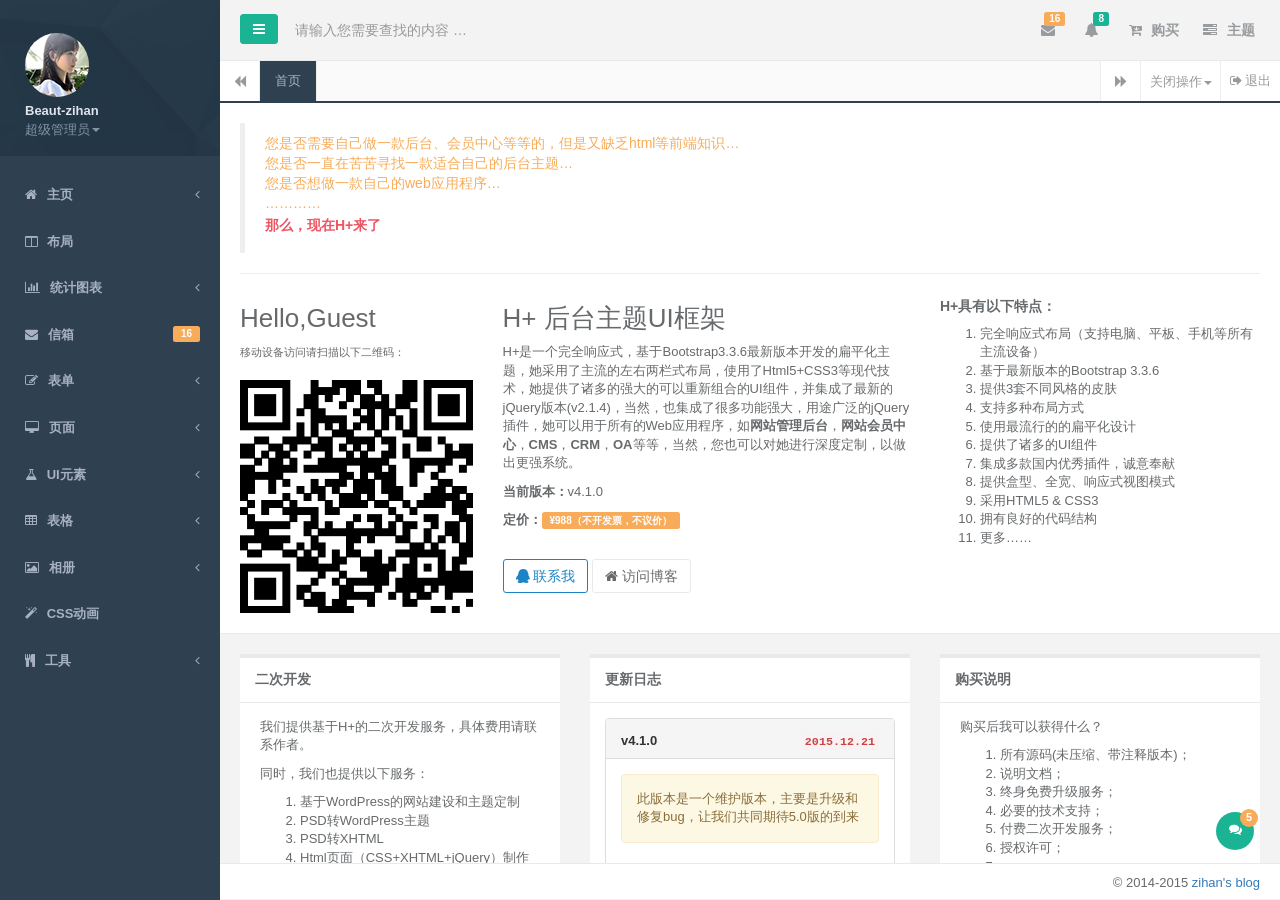
<file: pms/target/pms-0.0.1-SNAPSHOT/index.html>
<!DOCTYPE html>
<html>

<head>
<meta charset="utf-8">
<meta name="viewport" content="width=device-width, initial-scale=1.0">
<meta name="renderer" content="webkit">

<title>H+ 后台主题UI框架 - 主页</title>

<meta name="keywords" content="H+后台主题,后台bootstrap框架,会员中心主题,后台HTML,响应式后台">
<meta name="description"
	content="H+是一个完全响应式，基于Bootstrap3最新版本开发的扁平化主题，她采用了主流的左右两栏式布局，使用了Html5+CSS3等现代技术">

<!--[if lt IE 9]>
<meta http-equiv="refresh" content="0;ie.html" />
<![endif]-->

<link rel="shortcut icon" href="favicon.ico">
<link href="css/bootstrap.min.css?v=3.3.6" rel="stylesheet">
<link href="css/font-awesome.min.css?v=4.4.0" rel="stylesheet">
<link href="css/animate.css" rel="stylesheet">
<link href="css/style.css?v=4.1.0" rel="stylesheet">
</head>

<body class="fixed-sidebar full-height-layout gray-bg"
	style="overflow:hidden">
	<div id="wrapper">
		<!--左侧导航开始-->
		<nav class="navbar-default navbar-static-side" role="navigation">
			<div class="nav-close">
				<i class="fa fa-times-circle"></i>
			</div>
			<div class="sidebar-collapse">
				<ul class="nav" id="side-menu">
					<li class="nav-header">
						<div class="dropdown profile-element">
							<span><img alt="image" class="img-circle"
								src="img/profile_small.jpg" /></span> <a data-toggle="dropdown"
								class="dropdown-toggle" href="#"> <span class="clear">
									<span class="block m-t-xs"><strong class="font-bold">Beaut-zihan</strong></span>
									<span class="text-muted text-xs block">超级管理员<b
										class="caret"></b></span>
							</span>
							</a>
							<ul class="dropdown-menu animated fadeInRight m-t-xs">
								<li><a class="J_menuItem" href="form_avatar.html">修改头像</a>
								</li>
								<li><a class="J_menuItem" href="profile.html">个人资料</a></li>
								<li><a class="J_menuItem" href="contacts.html">联系我们</a></li>
								<li><a class="J_menuItem" href="mailbox.html">信箱</a></li>
								<li class="divider"></li>
								<li><a href="login.html">安全退出</a></li>
							</ul>
						</div>
						<div class="logo-element">H+</div>
					</li>
					<li><a href="#"> <i class="fa fa-home"></i> <span
							class="nav-label">主页</span> <span class="fa arrow"></span>
					</a>
						<ul class="nav nav-second-level">
							<li><a class="J_menuItem" href="index_v1.html"
								data-index="0">主页示例一</a></li>
							<li><a class="J_menuItem" href="index_v2.html">主页示例二</a></li>
							<li><a class="J_menuItem" href="index_v3.html">主页示例三</a></li>
							<li><a class="J_menuItem" href="index_v4.html">主页示例四</a></li>
							<li><a href="index_v5.html" target="_blank">主页示例五</a></li>
						</ul></li>
					<li><a class="J_menuItem" href="layouts.html"><i
							class="fa fa-columns"></i> <span class="nav-label">布局</span></a></li>
					<li><a href="#"> <i class="fa fa fa-bar-chart-o"></i> <span
							class="nav-label">统计图表</span> <span class="fa arrow"></span>
					</a>
						<ul class="nav nav-second-level">
							<li><a class="J_menuItem" href="graph_echarts.html">百度ECharts</a>
							</li>
							<li><a class="J_menuItem" href="graph_flot.html">Flot</a></li>
							<li><a class="J_menuItem" href="graph_morris.html">Morris.js</a>
							</li>
							<li><a class="J_menuItem" href="graph_rickshaw.html">Rickshaw</a>
							</li>
							<li><a class="J_menuItem" href="graph_peity.html">Peity</a>
							</li>
							<li><a class="J_menuItem" href="graph_sparkline.html">Sparkline</a>
							</li>
							<li><a class="J_menuItem" href="graph_metrics.html">图表组合</a>
							</li>
						</ul></li>

					<li><a href="mailbox.html"><i class="fa fa-envelope"></i>
							<span class="nav-label">信箱 </span><span
							class="label label-warning pull-right">16</span></a>
						<ul class="nav nav-second-level">
							<li><a class="J_menuItem" href="mailbox.html">收件箱</a></li>
							<li><a class="J_menuItem" href="mail_detail.html">查看邮件</a></li>
							<li><a class="J_menuItem" href="mail_compose.html">写信</a></li>
						</ul></li>
					<li><a href="#"><i class="fa fa-edit"></i> <span
							class="nav-label">表单</span><span class="fa arrow"></span></a>
						<ul class="nav nav-second-level">
							<li><a class="J_menuItem" href="form_basic.html">基本表单</a></li>
							<li><a class="J_menuItem" href="form_validate.html">表单验证</a>
							</li>
							<li><a class="J_menuItem" href="form_advanced.html">高级插件</a>
							</li>
							<li><a class="J_menuItem" href="form_wizard.html">表单向导</a></li>
							<li><a href="#">文件上传 <span class="fa arrow"></span></a>
								<ul class="nav nav-third-level">
									<li><a class="J_menuItem" href="form_webuploader.html">百度WebUploader</a>
									</li>
									<li><a class="J_menuItem" href="form_file_upload.html">DropzoneJS</a>
									</li>
									<li><a class="J_menuItem" href="form_avatar.html">头像裁剪上传</a>
									</li>
								</ul></li>
							<li><a href="#">编辑器 <span class="fa arrow"></span></a>
								<ul class="nav nav-third-level">
									<li><a class="J_menuItem" href="form_editors.html">富文本编辑器</a>
									</li>
									<li><a class="J_menuItem" href="form_simditor.html">simditor</a>
									</li>
									<li><a class="J_menuItem" href="form_markdown.html">MarkDown编辑器</a>
									</li>
									<li><a class="J_menuItem" href="code_editor.html">代码编辑器</a>
									</li>
								</ul></li>
							<li><a class="J_menuItem" href="suggest.html">搜索自动补全</a></li>
							<li><a class="J_menuItem" href="layerdate.html">日期选择器layerDate</a>
							</li>
						</ul></li>
					<li><a href="#"><i class="fa fa-desktop"></i> <span
							class="nav-label">页面</span><span class="fa arrow"></span></a>
						<ul class="nav nav-second-level">
							<li><a class="J_menuItem" href="contacts.html">联系人</a></li>
							<li><a class="J_menuItem" href="profile.html">个人资料</a></li>
							<li><a href="#">项目管理 <span class="fa arrow"></span></a>
								<ul class="nav nav-third-level">
									<li><a class="J_menuItem" href="projects.html">项目</a></li>
									<li><a class="J_menuItem" href="project_detail.html">项目详情</a>
									</li>
								</ul></li>
							<li><a class="J_menuItem" href="teams_board.html">团队管理</a></li>
							<li><a class="J_menuItem" href="social_feed.html">信息流</a></li>
							<li><a class="J_menuItem" href="clients.html">客户管理</a></li>
							<li><a class="J_menuItem" href="file_manager.html">文件管理器</a>
							</li>
							<li><a class="J_menuItem" href="calendar.html">日历</a></li>
							<li><a href="#">博客 <span class="fa arrow"></span></a>
								<ul class="nav nav-third-level">
									<li><a class="J_menuItem" href="blog.html">文章列表</a></li>
									<li><a class="J_menuItem" href="article.html">文章详情</a></li>
								</ul></li>
							<li><a class="J_menuItem" href="faq.html">FAQ</a></li>
							<li><a href="#">时间轴 <span class="fa arrow"></span></a>
								<ul class="nav nav-third-level">
									<li><a class="J_menuItem" href="timeline.html">时间轴</a></li>
									<li><a class="J_menuItem" href="timeline_v2.html">时间轴v2</a>
									</li>
								</ul></li>
							<li><a class="J_menuItem" href="pin_board.html">标签墙</a></li>
							<li><a href="#">单据 <span class="fa arrow"></span></a>
								<ul class="nav nav-third-level">
									<li><a class="J_menuItem" href="invoice.html">单据</a></li>
									<li><a class="J_menuItem" href="invoice_print.html">单据打印</a>
									</li>
								</ul></li>
							<li><a class="J_menuItem" href="search_results.html">搜索结果</a>
							</li>
							<li><a class="J_menuItem" href="forum_main.html">论坛</a></li>
							<li><a href="#">即时通讯 <span class="fa arrow"></span></a>
								<ul class="nav nav-third-level">
									<li><a class="J_menuItem" href="chat_view.html">聊天窗口</a></li>
									<li><a class="J_menuItem" href="webim.html">layIM</a></li>
								</ul></li>
							<li><a href="#">登录注册相关 <span class="fa arrow"></span></a>
								<ul class="nav nav-third-level">
									<li><a href="login.html" target="_blank">登录页面</a></li>
									<li><a href="login_v2.html" target="_blank">登录页面v2</a></li>
									<li><a href="register.html" target="_blank">注册页面</a></li>
									<li><a href="lockscreen.html" target="_blank">登录超时</a></li>
								</ul></li>
							<li><a class="J_menuItem" href="404.html">404页面</a></li>
							<li><a class="J_menuItem" href="500.html">500页面</a></li>
							<li><a class="J_menuItem" href="empty_page.html">空白页</a></li>
						</ul></li>
					<li><a href="#"><i class="fa fa-flask"></i> <span
							class="nav-label">UI元素</span><span class="fa arrow"></span></a>
						<ul class="nav nav-second-level">
							<li><a class="J_menuItem" href="typography.html">排版</a></li>
							<li><a href="#">字体图标 <span class="fa arrow"></span></a>
								<ul class="nav nav-third-level">
									<li><a class="J_menuItem" href="fontawesome.html">Font
											Awesome</a></li>
									<li><a class="J_menuItem" href="glyphicons.html">Glyphicon</a>
									</li>
									<li><a class="J_menuItem" href="iconfont.html">阿里巴巴矢量图标库</a>
									</li>
								</ul></li>
							<li><a href="#">拖动排序 <span class="fa arrow"></span></a>
								<ul class="nav nav-third-level">
									<li><a class="J_menuItem" href="draggable_panels.html">拖动面板</a>
									</li>
									<li><a class="J_menuItem" href="agile_board.html">任务清单</a>
									</li>
								</ul></li>
							<li><a class="J_menuItem" href="buttons.html">按钮</a></li>
							<li><a class="J_menuItem" href="tabs_panels.html">选项卡
									&amp; 面板</a></li>
							<li><a class="J_menuItem" href="notifications.html">通知
									&amp; 提示</a></li>
							<li><a class="J_menuItem" href="badges_labels.html">徽章，标签，进度条</a>
							</li>
							<li><a class="J_menuItem" href="grid_options.html">栅格</a></li>
							<li><a class="J_menuItem" href="plyr.html">视频、音频</a></li>
							<li><a href="#">弹框插件 <span class="fa arrow"></span></a>
								<ul class="nav nav-third-level">
									<li><a class="J_menuItem" href="layer.html">Web弹层组件layer</a>
									</li>
									<li><a class="J_menuItem" href="modal_window.html">模态窗口</a>
									</li>
									<li><a class="J_menuItem" href="sweetalert.html">SweetAlert</a>
									</li>
								</ul></li>
							<li><a href="#">树形视图 <span class="fa arrow"></span></a>
								<ul class="nav nav-third-level">
									<li><a class="J_menuItem" href="jstree.html">jsTree</a></li>
									<li><a class="J_menuItem" href="tree_view.html">Bootstrap
											Tree View</a></li>
									<li><a class="J_menuItem" href="nestable_list.html">nestable</a>
									</li>
								</ul></li>
							<li><a class="J_menuItem" href="toastr_notifications.html">Toastr通知</a>
							</li>
							<li><a class="J_menuItem" href="diff.html">文本对比</a></li>
							<li><a class="J_menuItem" href="spinners.html">加载动画</a></li>
							<li><a class="J_menuItem" href="widgets.html">小部件</a></li>
						</ul></li>
					<li><a href="#"><i class="fa fa-table"></i> <span
							class="nav-label">表格</span><span class="fa arrow"></span></a>
						<ul class="nav nav-second-level">
							<li><a class="J_menuItem" href="table_basic.html">基本表格</a></li>
							<li><a class="J_menuItem" href="table_data_tables.html">DataTables</a>
							</li>
							<li><a class="J_menuItem" href="table_jqgrid.html">jqGrid</a>
							</li>
							<li><a class="J_menuItem" href="table_foo_table.html">Foo
									Tables</a></li>
							<li><a class="J_menuItem" href="table_bootstrap.html">Bootstrap
									Table <span class="label label-danger pull-right">推荐</span>
							</a></li>
						</ul></li>
					<li><a href="#"><i class="fa fa-picture-o"></i> <span
							class="nav-label">相册</span><span class="fa arrow"></span></a>
						<ul class="nav nav-second-level">
							<li><a class="J_menuItem" href="basic_gallery.html">基本图库</a>
							</li>
							<li><a class="J_menuItem" href="carousel.html">图片切换</a></li>
							<li><a class="J_menuItem" href="blueimp.html">Blueimp相册</a>
							</li>
						</ul></li>
					<li><a class="J_menuItem" href="css_animation.html"><i
							class="fa fa-magic"></i> <span class="nav-label">CSS动画</span></a></li>
					<li><a href="#"><i class="fa fa-cutlery"></i> <span
							class="nav-label">工具 </span><span class="fa arrow"></span></a>
						<ul class="nav nav-second-level">
							<li><a class="J_menuItem" href="form_builder.html">表单构建器</a>
							</li>
						</ul></li>

				</ul>
			</div>
		</nav>
		<!--左侧导航结束-->
		<!--右侧部分开始-->
		<div id="page-wrapper" class="gray-bg dashbard-1">
			<div class="row border-bottom">
				<nav class="navbar navbar-static-top" role="navigation"
					style="margin-bottom: 0">
					<div class="navbar-header">
						<a class="navbar-minimalize minimalize-styl-2 btn btn-primary "
							href="#"><i class="fa fa-bars"></i> </a>
						<form role="search" class="navbar-form-custom" method="post"
							action="search_results.html">
							<div class="form-group">
								<input type="text" placeholder="请输入您需要查找的内容 …"
									class="form-control" name="top-search" id="top-search">
							</div>
						</form>
					</div>
					<ul class="nav navbar-top-links navbar-right">
						<li class="dropdown"><a class="dropdown-toggle count-info"
							data-toggle="dropdown" href="#"> <i class="fa fa-envelope"></i>
								<span class="label label-warning">16</span>
						</a>
							<ul class="dropdown-menu dropdown-messages">
								<li class="m-t-xs">
									<div class="dropdown-messages-box">
										<a href="profile.html" class="pull-left"> <img alt="image"
											class="img-circle" src="img/a7.jpg">
										</a>
										<div class="media-body">
											<small class="pull-right">46小时前</small> <strong>小四</strong>
											这个在日本投降书上签字的军官，建国后一定是个不小的干部吧？ <br> <small
												class="text-muted">3天前 2014.11.8</small>
										</div>
									</div>
								</li>
								<li class="divider"></li>
								<li>
									<div class="dropdown-messages-box">
										<a href="profile.html" class="pull-left"> <img alt="image"
											class="img-circle" src="img/a4.jpg">
										</a>
										<div class="media-body ">
											<small class="pull-right text-navy">25小时前</small> <strong>国民岳父</strong>
											如何看待“男子不满自己爱犬被称为狗，刺伤路人”？——这人比犬还凶 <br> <small
												class="text-muted">昨天</small>
										</div>
									</div>
								</li>
								<li class="divider"></li>
								<li>
									<div class="text-center link-block">
										<a class="J_menuItem" href="mailbox.html"> <i
											class="fa fa-envelope"></i> <strong> 查看所有消息</strong>
										</a>
									</div>
								</li>
							</ul></li>
						<li class="dropdown"><a class="dropdown-toggle count-info"
							data-toggle="dropdown" href="#"> <i class="fa fa-bell"></i> <span
								class="label label-primary">8</span>
						</a>
							<ul class="dropdown-menu dropdown-alerts">
								<li><a href="mailbox.html">
										<div>
											<i class="fa fa-envelope fa-fw"></i> 您有16条未读消息 <span
												class="pull-right text-muted small">4分钟前</span>
										</div>
								</a></li>
								<li class="divider"></li>
								<li><a href="profile.html">
										<div>
											<i class="fa fa-qq fa-fw"></i> 3条新回复 <span
												class="pull-right text-muted small">12分钟钱</span>
										</div>
								</a></li>
								<li class="divider"></li>
								<li>
									<div class="text-center link-block">
										<a class="J_menuItem" href="notifications.html"> <strong>查看所有
										</strong> <i class="fa fa-angle-right"></i>
										</a>
									</div>
								</li>
							</ul></li>
						<li class="hidden-xs"><a href="index_v1.html"
							class="J_menuItem" data-index="0"><i
								class="fa fa-cart-arrow-down"></i> 购买</a></li>
						<li class="dropdown hidden-xs"><a
							class="right-sidebar-toggle" aria-expanded="false"> <i
								class="fa fa-tasks"></i> 主题
						</a></li>
					</ul>
				</nav>
			</div>
			<div class="row content-tabs">
				<button class="roll-nav roll-left J_tabLeft">
					<i class="fa fa-backward"></i>
				</button>
				<nav class="page-tabs J_menuTabs">
					<div class="page-tabs-content">
						<a href="javascript:;" class="active J_menuTab"
							data-id="index_v1.html">首页</a>
					</div>
				</nav>
				<button class="roll-nav roll-right J_tabRight">
					<i class="fa fa-forward"></i>
				</button>
				<div class="btn-group roll-nav roll-right">
					<button class="dropdown J_tabClose" data-toggle="dropdown">
						关闭操作<span class="caret"></span>

					</button>
					<ul role="menu" class="dropdown-menu dropdown-menu-right">
						<li class="J_tabShowActive"><a>定位当前选项卡</a></li>
						<li class="divider"></li>
						<li class="J_tabCloseAll"><a>关闭全部选项卡</a></li>
						<li class="J_tabCloseOther"><a>关闭其他选项卡</a></li>
					</ul>
				</div>
				<a href="login.html" class="roll-nav roll-right J_tabExit"><i
					class="fa fa fa-sign-out"></i> 退出</a>
			</div>
			<div class="row J_mainContent" id="content-main">
				<iframe class="J_iframe" name="iframe0" width="100%" height="100%"
					src="index_v1.html?v=4.0" frameborder="0" data-id="index_v1.html"
					seamless></iframe>
			</div>
			<div class="footer">
				<div class="pull-right">
					&copy; 2014-2015 <a href="http://www.zi-han.net/" target="_blank">zihan's
						blog</a>
				</div>
			</div>
		</div>
		<!--右侧部分结束-->
		<!--右侧边栏开始-->
		<div id="right-sidebar">
			<div class="sidebar-container">

				<ul class="nav nav-tabs navs-3">

					<li class="active"><a data-toggle="tab" href="#tab-1"> <i
							class="fa fa-gear"></i> 主题
					</a></li>
					<li class=""><a data-toggle="tab" href="#tab-2"> 通知 </a></li>
					<li><a data-toggle="tab" href="#tab-3"> 项目进度 </a></li>
				</ul>

				<div class="tab-content">
					<div id="tab-1" class="tab-pane active">
						<div class="sidebar-title">
							<h3>
								<i class="fa fa-comments-o"></i> 主题设置
							</h3>
							<small><i class="fa fa-tim"></i>
								你可以从这里选择和预览主题的布局和样式，这些设置会被保存在本地，下次打开的时候会直接应用这些设置。</small>
						</div>
						<div class="skin-setttings">
							<div class="title">主题设置</div>
							<div class="setings-item">
								<span>收起左侧菜单</span>
								<div class="switch">
									<div class="onoffswitch">
										<input type="checkbox" name="collapsemenu"
											class="onoffswitch-checkbox" id="collapsemenu"> <label
											class="onoffswitch-label" for="collapsemenu"> <span
											class="onoffswitch-inner"></span> <span
											class="onoffswitch-switch"></span>
										</label>
									</div>
								</div>
							</div>
							<div class="setings-item">
								<span>固定顶部</span>

								<div class="switch">
									<div class="onoffswitch">
										<input type="checkbox" name="fixednavbar"
											class="onoffswitch-checkbox" id="fixednavbar"> <label
											class="onoffswitch-label" for="fixednavbar"> <span
											class="onoffswitch-inner"></span> <span
											class="onoffswitch-switch"></span>
										</label>
									</div>
								</div>
							</div>
							<div class="setings-item">
								<span> 固定宽度 </span>

								<div class="switch">
									<div class="onoffswitch">
										<input type="checkbox" name="boxedlayout"
											class="onoffswitch-checkbox" id="boxedlayout"> <label
											class="onoffswitch-label" for="boxedlayout"> <span
											class="onoffswitch-inner"></span> <span
											class="onoffswitch-switch"></span>
										</label>
									</div>
								</div>
							</div>
							<div class="title">皮肤选择</div>
							<div class="setings-item default-skin nb">
								<span class="skin-name "> <a href="#" class="s-skin-0">
										默认皮肤 </a>
								</span>
							</div>
							<div class="setings-item blue-skin nb">
								<span class="skin-name "> <a href="#" class="s-skin-1">
										蓝色主题 </a>
								</span>
							</div>
							<div class="setings-item yellow-skin nb">
								<span class="skin-name "> <a href="#" class="s-skin-3">
										黄色/紫色主题 </a>
								</span>
							</div>
						</div>
					</div>
					<div id="tab-2" class="tab-pane">

						<div class="sidebar-title">
							<h3>
								<i class="fa fa-comments-o"></i> 最新通知
							</h3>
							<small><i class="fa fa-tim"></i> 您当前有10条未读信息</small>
						</div>

						<div>

							<div class="sidebar-message">
								<a href="#">
									<div class="pull-left text-center">
										<img alt="image" class="img-circle message-avatar"
											src="img/a1.jpg">

										<div class="m-t-xs">
											<i class="fa fa-star text-warning"></i> <i
												class="fa fa-star text-warning"></i>
										</div>
									</div>
									<div class="media-body">

										据天津日报报道：瑞海公司董事长于学伟，副董事长董社轩等10人在13日上午已被控制。 <br> <small
											class="text-muted">今天 4:21</small>
									</div>
								</a>
							</div>
							<div class="sidebar-message">
								<a href="#">
									<div class="pull-left text-center">
										<img alt="image" class="img-circle message-avatar"
											src="img/a2.jpg">
									</div>
									<div class="media-body">
										HCY48之音乐大魔王会员专属皮肤已上线，快来一键换装拥有他，宣告你对华晨宇的爱吧！ <br> <small
											class="text-muted">昨天 2:45</small>
									</div>
								</a>
							</div>
							<div class="sidebar-message">
								<a href="#">
									<div class="pull-left text-center">
										<img alt="image" class="img-circle message-avatar"
											src="img/a3.jpg">

										<div class="m-t-xs">
											<i class="fa fa-star text-warning"></i> <i
												class="fa fa-star text-warning"></i> <i
												class="fa fa-star text-warning"></i>
										</div>
									</div>
									<div class="media-body">
										写的好！与您分享 <br> <small class="text-muted">昨天 1:10</small>
									</div>
								</a>
							</div>
							<div class="sidebar-message">
								<a href="#">
									<div class="pull-left text-center">
										<img alt="image" class="img-circle message-avatar"
											src="img/a4.jpg">
									</div>

									<div class="media-body">
										国外极限小子的炼成！这还是亲生的吗！！ <br> <small class="text-muted">昨天
											8:37</small>
									</div>
								</a>
							</div>
							<div class="sidebar-message">
								<a href="#">
									<div class="pull-left text-center">
										<img alt="image" class="img-circle message-avatar"
											src="img/a8.jpg">
									</div>
									<div class="media-body">

										一只流浪狗被收留后，为了减轻主人的负担，坚持自己觅食，甚至......有些东西，可能她比我们更懂。 <br> <small
											class="text-muted">今天 4:21</small>
									</div>
								</a>
							</div>
							<div class="sidebar-message">
								<a href="#">
									<div class="pull-left text-center">
										<img alt="image" class="img-circle message-avatar"
											src="img/a7.jpg">
									</div>
									<div class="media-body">
										这哥们的新视频又来了，创意杠杠滴，帅炸了！ <br> <small class="text-muted">昨天
											2:45</small>
									</div>
								</a>
							</div>
							<div class="sidebar-message">
								<a href="#">
									<div class="pull-left text-center">
										<img alt="image" class="img-circle message-avatar"
											src="img/a3.jpg">

										<div class="m-t-xs">
											<i class="fa fa-star text-warning"></i> <i
												class="fa fa-star text-warning"></i> <i
												class="fa fa-star text-warning"></i>
										</div>
									</div>
									<div class="media-body">
										最近在补追此剧，特别喜欢这段表白。 <br> <small class="text-muted">昨天
											1:10</small>
									</div>
								</a>
							</div>
							<div class="sidebar-message">
								<a href="#">
									<div class="pull-left text-center">
										<img alt="image" class="img-circle message-avatar"
											src="img/a4.jpg">
									</div>
									<div class="media-body">
										我发起了一个投票 【你认为下午大盘会翻红吗？】 <br> <small class="text-muted">星期一
											8:37</small>
									</div>
								</a>
							</div>
						</div>

					</div>
					<div id="tab-3" class="tab-pane">

						<div class="sidebar-title">
							<h3>
								<i class="fa fa-cube"></i> 最新任务
							</h3>
							<small><i class="fa fa-tim"></i> 您当前有14个任务，10个已完成</small>
						</div>

						<ul class="sidebar-list">
							<li><a href="#">
									<div class="small pull-right m-t-xs">9小时以后</div>
									<h4>市场调研</h4> 按要求接收教材；

									<div class="small">已完成： 22%</div>
									<div class="progress progress-mini">
										<div style="width: 22%;"
											class="progress-bar progress-bar-warning"></div>
									</div>
									<div class="small text-muted m-t-xs">项目截止： 4:00 -
										2015.10.01</div>
							</a></li>
							<li><a href="#">
									<div class="small pull-right m-t-xs">9小时以后</div>
									<h4>可行性报告研究报上级批准</h4> 编写目的编写本项目进度报告的目的在于更好的控制软件开发的时间,对团队成员的
									开发进度作出一个合理的比对

									<div class="small">已完成： 48%</div>
									<div class="progress progress-mini">
										<div style="width: 48%;" class="progress-bar"></div>
									</div>
							</a></li>
							<li><a href="#">
									<div class="small pull-right m-t-xs">9小时以后</div>
									<h4>立项阶段</h4> 东风商用车公司 采购综合综合查询分析系统项目进度阶段性报告武汉斯迪克科技有限公司

									<div class="small">已完成： 14%</div>
									<div class="progress progress-mini">
										<div style="width: 14%;"
											class="progress-bar progress-bar-info"></div>
									</div>
							</a></li>
							<li><a href="#"> <span
									class="label label-primary pull-right">NEW</span>
									<h4>设计阶段</h4> <!--<div class="small pull-right m-t-xs">9小时以后</div>-->
									项目进度报告(Project Progress Report)
									<div class="small">已完成： 22%</div>
									<div class="small text-muted m-t-xs">项目截止： 4:00 -
										2015.10.01</div>
							</a></li>
							<li><a href="#">
									<div class="small pull-right m-t-xs">9小时以后</div>
									<h4>拆迁阶段</h4> 科研项目研究进展报告 项目编号: 项目名称: 项目负责人:

									<div class="small">已完成： 22%</div>
									<div class="progress progress-mini">
										<div style="width: 22%;"
											class="progress-bar progress-bar-warning"></div>
									</div>
									<div class="small text-muted m-t-xs">项目截止： 4:00 -
										2015.10.01</div>
							</a></li>
							<li><a href="#">
									<div class="small pull-right m-t-xs">9小时以后</div>
									<h4>建设阶段</h4> 编写目的编写本项目进度报告的目的在于更好的控制软件开发的时间,对团队成员的
									开发进度作出一个合理的比对

									<div class="small">已完成： 48%</div>
									<div class="progress progress-mini">
										<div style="width: 48%;" class="progress-bar"></div>
									</div>
							</a></li>
							<li><a href="#">
									<div class="small pull-right m-t-xs">9小时以后</div>
									<h4>获证开盘</h4> 编写目的编写本项目进度报告的目的在于更好的控制软件开发的时间,对团队成员的
									开发进度作出一个合理的比对

									<div class="small">已完成： 14%</div>
									<div class="progress progress-mini">
										<div style="width: 14%;"
											class="progress-bar progress-bar-info"></div>
									</div>
							</a></li>

						</ul>

					</div>
				</div>

			</div>
		</div>
		<!--右侧边栏结束-->
		<!--mini聊天窗口开始-->
		<div class="small-chat-box fadeInRight animated">

			<div class="heading" draggable="true">
				<small class="chat-date pull-right"> 2015.9.1 </small> 与 Beau-zihan
				聊天中
			</div>

			<div class="content">

				<div class="left">
					<div class="author-name">
						Beau-zihan <small class="chat-date"> 10:02 </small>
					</div>
					<div class="chat-message active">你好</div>

				</div>
				<div class="right">
					<div class="author-name">
						游客 <small class="chat-date"> 11:24 </small>
					</div>
					<div class="chat-message">你好，请问H+有帮助文档吗？</div>
				</div>
				<div class="left">
					<div class="author-name">
						Beau-zihan <small class="chat-date"> 08:45 </small>
					</div>
					<div class="chat-message active">有，购买的H+源码包中有帮助文档，位于docs文件夹下
					</div>
				</div>
				<div class="right">
					<div class="author-name">
						游客 <small class="chat-date"> 11:24 </small>
					</div>
					<div class="chat-message">那除了帮助文档还提供什么样的服务？</div>
				</div>
				<div class="left">
					<div class="author-name">
						Beau-zihan <small class="chat-date"> 08:45 </small>
					</div>
					<div class="chat-message active">
						1.所有源码(未压缩、带注释版本)； <br> 2.说明文档； <br> 3.终身免费升级服务； <br>
						4.必要的技术支持； <br> 5.付费二次开发服务； <br> 6.授权许可； <br> …… <br>
					</div>
				</div>


			</div>
			<div class="form-chat">
				<div class="input-group input-group-sm">
					<input type="text" class="form-control"> <span
						class="input-group-btn">
						<button class="btn btn-primary" type="button">发送</button>
					</span>
				</div>
			</div>

		</div>
		<div id="small-chat">
			<span class="badge badge-warning pull-right">5</span> <a
				class="open-small-chat"> <i class="fa fa-comments"></i>

			</a>
		</div>
		<!--mini聊天窗口结束-->
	</div>

	<!-- 全局js -->
	<script src="js/jquery.min.js?v=2.1.4"></script>
	<script src="js/bootstrap.min.js?v=3.3.6"></script>
	<script src="js/plugins/metisMenu/jquery.metisMenu.js"></script>
	<script src="js/plugins/slimscroll/jquery.slimscroll.min.js"></script>
	<script src="js/plugins/layer/layer.min.js"></script>

	<!-- 自定义js -->
	<script src="js/hplus.js?v=4.1.0"></script>
	<script type="text/javascript" src="js/contabs.js"></script>

	<!-- 第三方插件 -->
	<script src="js/plugins/pace/pace.min.js"></script>

</body>

</html>
</file>
<file: pms/target/pms-0.0.1-SNAPSHOT/css/style.css>
/*
 *
 *   H+ - 后台主题UI框架
 *   version 4.0
 *
*/

h1,
h2,
h3,
h4,
h5,
h6 {
    font-weight: 100;
}

h1 {
    font-size: 30px;
}

h2 {
    font-size: 24px;
}

h3 {
    font-size: 16px;
}

h4 {
    font-size: 14px;
}

h5 {
    font-size: 12px;
}

h6 {
    font-size: 10px;
}

h3,
h4,
h5 {
    margin-top: 5px;
    font-weight: 600;
}

a:focus {
    outline: none;
}

.nav > li > a {
    color: #a7b1c2;
    font-weight: 600;
    padding: 14px 20px 14px 25px;
}

.nav li>a {
    display: block;
    /*white-space: nowrap;*/
}

.nav.navbar-right > li > a {
    color: #999c9e;
}

.nav > li.active > a {
    color: #ffffff;
}

.navbar-default .nav > li > a:hover,
.navbar-default .nav > li > a:focus {
    background-color: #293846;
    color: white;
}

.nav .open > a,
.nav .open > a:hover,
.nav .open > a:focus {
    background: #fff;
}

.nav > li > a i {
    margin-right: 6px;
}

.navbar {
    border: 0;
}

.navbar-default {
    background-color: transparent;
    border-color: #2f4050;
    position: relative;
}

.navbar-top-links li {
    display: inline-block;
}

.navbar-top-links li:last-child {
    margin-right: 30px;
}

body.body-small .navbar-top-links li:last-child {
    margin-right: 10px;
}

.navbar-top-links li a {
    padding: 20px 10px;
    min-height: 50px;
}

.dropdown-menu {
    border: medium none;
    display: none;
    float: left;
    font-size: 12px;
    left: 0;
    list-style: none outside none;
    padding: 0;
    position: absolute;
    text-shadow: none;
    top: 100%;
    z-index: 1000;
    border-radius: 0;
    box-shadow: 0 0 3px rgba(86, 96, 117, 0.3);
}

.dropdown-menu > li > a {
    border-radius: 3px;
    color: inherit;
    line-height: 25px;
    margin: 4px;
    text-align: left;
    font-weight: normal;
}

.dropdown-menu > li > a.font-bold {
    font-weight: 600;
}

.navbar-top-links .dropdown-menu li {
    display: block;
}

.navbar-top-links .dropdown-menu li:last-child {
    margin-right: 0;
}

.navbar-top-links .dropdown-menu li a {
    padding: 3px 20px;
    min-height: 0;
}

.navbar-top-links .dropdown-menu li a div {
    white-space: normal;
}

.navbar-top-links .dropdown-messages,
.navbar-top-links .dropdown-tasks,
.navbar-top-links .dropdown-alerts {
    width: 310px;
    min-width: 0;
}

.navbar-top-links .dropdown-messages {
    margin-left: 5px;
}

.navbar-top-links .dropdown-tasks {
    margin-left: -59px;
}

.navbar-top-links .dropdown-alerts {
    margin-left: -123px;
}

.navbar-top-links .dropdown-user {
    right: 0;
    left: auto;
}

.dropdown-messages,
.dropdown-alerts {
    padding: 10px 10px 10px 10px;
}

.dropdown-messages li a,
.dropdown-alerts li a {
    font-size: 12px;
}

.dropdown-messages li em,
.dropdown-alerts li em {
    font-size: 10px;
}

.nav.navbar-top-links .dropdown-alerts a {
    font-size: 12px;
}

.nav-header {
    padding: 33px 25px;
    background: url("patterns/header-profile.png") no-repeat;
}

.pace-done .nav-header {
    -webkit-transition: all 0.5s;
    transition: all 0.5s;
}

.nav > li.active {
    border-left: 4px solid #19aa8d;
    background: #293846;
}

.nav.nav-second-level > li.active {
    border: none;
}

.nav.nav-second-level.collapse[style] {
    height: auto !important;
}

.nav-header a {
    color: #DFE4ED;
}

.nav-header .text-muted {
    color: #8095a8;
}

.minimalize-styl-2 {
    padding: 4px 12px;
    margin: 14px 5px 5px 20px;
    font-size: 14px;
    float: left;
}

.navbar-form-custom {
    float: left;
    height: 50px;
    padding: 0;
    width: 200px;
    display: inline-table;
}

.navbar-form-custom .form-group {
    margin-bottom: 0;
}

.nav.navbar-top-links a {
    font-size: 14px;
}

.navbar-form-custom .form-control {
    background: none repeat scroll 0 0 rgba(0, 0, 0, 0);
    border: medium none;
    font-size: 14px;
    height: 60px;
    margin: 0;
    z-index: 2000;
}

.count-info .label {
    line-height: 12px;
    padding: 1px 5px;
    position: absolute;
    right: 6px;
    top: 12px;
}

.arrow {
    float: right;
    margin-top: 2px;
}

.fa.arrow:before {
    content: "\f104";
}

.active > a > .fa.arrow:before {
    content: "\f107";
}

.nav-second-level li,
.nav-third-level li {
    border-bottom: none !important;
}

.nav-second-level li a {
    padding: 7px 15px 7px 10px;
    padding-left: 52px;
}

.nav-third-level li a {
    padding-left: 62px;
}

.nav-second-level li:last-child {
    margin-bottom: 10px;
}

body:not(.fixed-sidebar):not(.canvas-menu).mini-navbar .nav li:hover > .nav-second-level,
.mini-navbar .nav li:focus > .nav-second-level {
    display: block;
    border-radius: 0 2px 2px 0;
    min-width: 140px;
    height: auto;
}

body.mini-navbar .navbar-default .nav > li > .nav-second-level li a {
    font-size: 12px;
    border-radius: 0 2px 2px 0;
}

.fixed-nav .slimScrollDiv #side-menu {
    padding-bottom: 60px;
    position: relative;
}

.slimScrollDiv >* {
    overflow: hidden;
}

.mini-navbar .nav-second-level li a {
    padding: 10px 10px 10px 15px;
}

.canvas-menu.mini-navbar .nav-second-level {
    background: #293846;
}

.mini-navbar li.active .nav-second-level {
    left: 65px;
}

.navbar-default .special_link a {
    background: #1ab394;
    color: white;
}

.navbar-default .special_link a:hover {
    background: #17987e !important;
    color: white;
}

.navbar-default .special_link a span.label {
    background: #fff;
    color: #1ab394;
}

.navbar-default .landing_link a {
    background: #1cc09f;
    color: white;
}

.navbar-default .landing_link a:hover {
    background: #1ab394 !important;
    color: white;
}

.navbar-default .landing_link a span.label {
    background: #fff;
    color: #1cc09f;
}

.logo-element {
    text-align: center;
    font-size: 18px;
    font-weight: 600;
    color: white;
    display: none;
    padding: 18px 0;
}

.pace-done .navbar-static-side,
.pace-done .nav-header,
.pace-done li.active,
.pace-done #page-wrapper,
.pace-done .footer {
    -webkit-transition: all 0.5s;
    transition: all 0.5s;
}

.navbar-fixed-top {
    background: #fff;
    -webkit-transition-duration: 0.5s;
    transition-duration: 0.5s;
    z-index: 2030;
}

.navbar-fixed-top,
.navbar-static-top {
    background: #f3f3f4;
}

.fixed-nav #wrapper {
    padding-top: 60px;
    box-sizing: border-box;
}

.fixed-nav .minimalize-styl-2 {
    margin: 14px 5px 5px 15px;
}

.body-small .navbar-fixed-top {
    margin-left: 0px;
}

body.mini-navbar .navbar-static-side {
    width: 70px;
}

body.mini-navbar .profile-element,
body.mini-navbar .nav-label,
body.mini-navbar .navbar-default .nav li a span {
    display: none;
}

body.canvas-menu .profile-element {
    display: block;
}

body:not(.fixed-sidebar):not(.canvas-menu).mini-navbar .nav-second-level {
    display: none;
}

body.mini-navbar .navbar-default .nav > li > a {
    font-size: 16px;
}

body.mini-navbar .logo-element {
    display: block;
}

body.canvas-menu .logo-element {
    display: none;
}

body.mini-navbar .nav-header {
    padding: 0;
    background-color: #1ab394;
}

body.canvas-menu .nav-header {
    padding: 33px 25px;
}

body.mini-navbar #page-wrapper {
    margin: 0 0 0 70px;
}

body.canvas-menu.mini-navbar #page-wrapper,
body.canvas-menu.mini-navbar .footer {
    margin: 0 0 0 0;
}

body.fixed-sidebar .navbar-static-side,
body.canvas-menu .navbar-static-side {
    position: fixed;
    width: 220px;
    z-index: 2001;
    height: 100%;
}

body.fixed-sidebar.mini-navbar .navbar-static-side {
    width: 70px;
}

body.fixed-sidebar.mini-navbar #page-wrapper {
    margin: 0 0 0 70px;
}

body.body-small.fixed-sidebar.mini-navbar #page-wrapper {
    margin: 0 0 0 70px;
}

body.body-small.fixed-sidebar.mini-navbar .navbar-static-side {
    width: 70px;
}

.fixed-sidebar.mini-navbar .nav li> .nav-second-level {
    display: none;
}

.fixed-sidebar.mini-navbar .nav li.active {
    border-left-width: 0;
}

.fixed-sidebar.mini-navbar .nav li:hover > .nav-second-level,
.canvas-menu.mini-navbar .nav li:hover > .nav-second-level {
    position: absolute;
    left: 70px;
    top: 0px;
    background-color: #2f4050;
    padding: 10px 10px 0 10px;
    font-size: 12px;
    display: block;
    min-width: 140px;
    border-radius: 2px;
}

body.fixed-sidebar.mini-navbar .navbar-default .nav > li > .nav-second-level li a {
    font-size: 12px;
    border-radius: 3px;
}

body.canvas-menu.mini-navbar .navbar-default .nav > li > .nav-second-level li a {
    font-size: 13px;
    border-radius: 3px;
}

.fixed-sidebar.mini-navbar .nav-second-level li a,
.canvas-menu.mini-navbar .nav-second-level li a {
    padding: 10px 10px 10px 15px;
}

.fixed-sidebar.mini-navbar .nav-second-level,
.canvas-menu.mini-navbar .nav-second-level {
    position: relative;
    padding: 0;
    font-size: 13px;
}

.fixed-sidebar.mini-navbar li.active .nav-second-level,
.canvas-menu.mini-navbar li.active .nav-second-level {
    left: 0px;
}

body.canvas-menu nav.navbar-static-side {
    z-index: 2001;
    background: #2f4050;
    height: 100%;
    position: fixed;
    display: none;
}

body.canvas-menu.mini-navbar nav.navbar-static-side {
    display: block;
    width: 70px;
}

.top-navigation #page-wrapper {
    margin-left: 0;
}

.top-navigation .navbar-nav .dropdown-menu > .active > a {
    background: white;
    color: #1ab394;
    font-weight: bold;
}

.white-bg .navbar-fixed-top,
.white-bg .navbar-static-top {
    background: #fff;
}

.top-navigation .navbar {
    margin-bottom: 0;
}

.top-navigation .nav > li > a {
    padding: 15px 20px;
    color: #676a6c;
}

.top-navigation .nav > li a:hover,
.top-navigation .nav > li a:focus {
    background: #fff;
    color: #1ab394;
}

.top-navigation .nav > li.active {
    background: #fff;
    border: none;
}

.top-navigation .nav > li.active > a {
    color: #1ab394;
}

.top-navigation .navbar-right {
    padding-right: 10px;
}

.top-navigation .navbar-nav .dropdown-menu {
    box-shadow: none;
    border: 1px solid #e7eaec;
}

.top-navigation .dropdown-menu > li > a {
    margin: 0;
    padding: 7px 20px;
}

.navbar .dropdown-menu {
    margin-top: 0px;
}

.top-navigation .navbar-brand {
    background: #1ab394;
    color: #fff;
    padding: 15px 25px;
}

.top-navigation .navbar-top-links li:last-child {
    margin-right: 0;
}

.top-navigation.mini-navbar #page-wrapper,
.top-navigation.body-small.fixed-sidebar.mini-navbar #page-wrapper,
.mini-navbar .top-navigation #page-wrapper,
.body-small.fixed-sidebar.mini-navbar .top-navigation #page-wrapper,
.canvas-menu #page-wrapper {
    margin: 0;
}

.top-navigation.fixed-nav #wrapper,
.fixed-nav #wrapper.top-navigation {
    margin-top: 50px;
}

.top-navigation .footer.fixed {
    margin-left: 0 !important;
}

.top-navigation .wrapper.wrapper-content {
    padding: 40px;
}

.top-navigation.body-small .wrapper.wrapper-content,
.body-small .top-navigation .wrapper.wrapper-content {
    padding: 40px 0px 40px 0px;
}

.navbar-toggle {
    background-color: #1ab394;
    color: #fff;
    padding: 6px 12px;
    font-size: 14px;
}

.top-navigation .navbar-nav .open .dropdown-menu > li > a,
.top-navigation .navbar-nav .open .dropdown-menu .dropdown-header {
    padding: 10px 15px 10px 20px;
}

@media (max-width: 768px) {
    .top-navigation .navbar-header {
        display: block;
        float: none;
    }
}

.menu-visible-lg,
.menu-visible-md {
    display: none !important;
}

@media (min-width: 1200px) {
    .menu-visible-lg {
        display: block !important;
    }
}

@media (min-width: 992px) {
    .menu-visible-md {
        display: block !important;
    }
}

@media (max-width: 767px) {
    .menu-visible-md {
        display: block !important;
    }
    .menu-visible-lg {
        display: block !important;
    }
}

.btn {
    border-radius: 3px;
}

.float-e-margins .btn {
    margin-bottom: 5px;
}

.btn-w-m {
    min-width: 120px;
}

.btn-primary.btn-outline {
    color: #1ab394;
}

.btn-success.btn-outline {
    color: #1c84c6;
}

.btn-info.btn-outline {
    color: #23c6c8;
}

.btn-warning.btn-outline {
    color: #f8ac59;
}

.btn-danger.btn-outline {
    color: #ed5565;
}

.btn-primary.btn-outline:hover,
.btn-success.btn-outline:hover,
.btn-info.btn-outline:hover,
.btn-warning.btn-outline:hover,
.btn-danger.btn-outline:hover {
    color: #fff;
}

.btn-primary {
    background-color: #1ab394;
    border-color: #1ab394;
    color: #FFFFFF;
}

.btn-primary:hover,
.btn-primary:focus,
.btn-primary:active,
.btn-primary.active,
.open .dropdown-toggle.btn-primary {
    background-color: #18a689;
    border-color: #18a689;
    color: #FFFFFF;
}

.btn-primary:active,
.btn-primary.active,
.open .dropdown-toggle.btn-primary {
    background-image: none;
}

.btn-primary.disabled,
.btn-primary.disabled:hover,
.btn-primary.disabled:focus,
.btn-primary.disabled:active,
.btn-primary.disabled.active,
.btn-primary[disabled],
.btn-primary[disabled]:hover,
.btn-primary[disabled]:focus,
.btn-primary[disabled]:active,
.btn-primary.active[disabled],
fieldset[disabled] .btn-primary,
fieldset[disabled] .btn-primary:hover,
fieldset[disabled] .btn-primary:focus,
fieldset[disabled] .btn-primary:active,
fieldset[disabled] .btn-primary.active {
    background-color: #1dc5a3;
    border-color: #1dc5a3;
}

.btn-success {
    background-color: #1c84c6;
    border-color: #1c84c6;
    color: #FFFFFF;
}

.btn-success:hover,
.btn-success:focus,
.btn-success:active,
.btn-success.active,
.open .dropdown-toggle.btn-success {
    background-color: #1a7bb9;
    border-color: #1a7bb9;
    color: #FFFFFF;
}

.btn-success:active,
.btn-success.active,
.open .dropdown-toggle.btn-success {
    background-image: none;
}

.btn-success.disabled,
.btn-success.disabled:hover,
.btn-success.disabled:focus,
.btn-success.disabled:active,
.btn-success.disabled.active,
.btn-success[disabled],
.btn-success[disabled]:hover,
.btn-success[disabled]:focus,
.btn-success[disabled]:active,
.btn-success.active[disabled],
fieldset[disabled] .btn-success,
fieldset[disabled] .btn-success:hover,
fieldset[disabled] .btn-success:focus,
fieldset[disabled] .btn-success:active,
fieldset[disabled] .btn-success.active {
    background-color: #1f90d8;
    border-color: #1f90d8;
}

.btn-info {
    background-color: #23c6c8;
    border-color: #23c6c8;
    color: #FFFFFF;
}

.btn-info:hover,
.btn-info:focus,
.btn-info:active,
.btn-info.active,
.open .dropdown-toggle.btn-info {
    background-color: #21b9bb;
    border-color: #21b9bb;
    color: #FFFFFF;
}

.btn-info:active,
.btn-info.active,
.open .dropdown-toggle.btn-info {
    background-image: none;
}

.btn-info.disabled,
.btn-info.disabled:hover,
.btn-info.disabled:focus,
.btn-info.disabled:active,
.btn-info.disabled.active,
.btn-info[disabled],
.btn-info[disabled]:hover,
.btn-info[disabled]:focus,
.btn-info[disabled]:active,
.btn-info.active[disabled],
fieldset[disabled] .btn-info,
fieldset[disabled] .btn-info:hover,
fieldset[disabled] .btn-info:focus,
fieldset[disabled] .btn-info:active,
fieldset[disabled] .btn-info.active {
    background-color: #26d7d9;
    border-color: #26d7d9;
}

.btn-default {
    background-color: #c2c2c2;
    border-color: #c2c2c2;
    color: #FFFFFF;
}

.btn-default:hover,
.btn-default:focus,
.btn-default:active,
.btn-default.active,
.open .dropdown-toggle.btn-default {
    background-color: #bababa;
    border-color: #bababa;
    color: #FFFFFF;
}

.btn-default:active,
.btn-default.active,
.open .dropdown-toggle.btn-default {
    background-image: none;
}

.btn-default.disabled,
.btn-default.disabled:hover,
.btn-default.disabled:focus,
.btn-default.disabled:active,
.btn-default.disabled.active,
.btn-default[disabled],
.btn-default[disabled]:hover,
.btn-default[disabled]:focus,
.btn-default[disabled]:active,
.btn-default.active[disabled],
fieldset[disabled] .btn-default,
fieldset[disabled] .btn-default:hover,
fieldset[disabled] .btn-default:focus,
fieldset[disabled] .btn-default:active,
fieldset[disabled] .btn-default.active {
    background-color: #cccccc;
    border-color: #cccccc;
}

.btn-warning {
    background-color: #f8ac59;
    border-color: #f8ac59;
    color: #FFFFFF;
}

.btn-warning:hover,
.btn-warning:focus,
.btn-warning:active,
.btn-warning.active,
.open .dropdown-toggle.btn-warning {
    background-color: #f7a54a;
    border-color: #f7a54a;
    color: #FFFFFF;
}

.btn-warning:active,
.btn-warning.active,
.open .dropdown-toggle.btn-warning {
    background-image: none;
}

.btn-warning.disabled,
.btn-warning.disabled:hover,
.btn-warning.disabled:focus,
.btn-warning.disabled:active,
.btn-warning.disabled.active,
.btn-warning[disabled],
.btn-warning[disabled]:hover,
.btn-warning[disabled]:focus,
.btn-warning[disabled]:active,
.btn-warning.active[disabled],
fieldset[disabled] .btn-warning,
fieldset[disabled] .btn-warning:hover,
fieldset[disabled] .btn-warning:focus,
fieldset[disabled] .btn-warning:active,
fieldset[disabled] .btn-warning.active {
    background-color: #f9b66d;
    border-color: #f9b66d;
}

.btn-danger {
    background-color: #ed5565;
    border-color: #ed5565;
    color: #FFFFFF;
}

.btn-danger:hover,
.btn-danger:focus,
.btn-danger:active,
.btn-danger.active,
.open .dropdown-toggle.btn-danger {
    background-color: #ec4758;
    border-color: #ec4758;
    color: #FFFFFF;
}

.btn-danger:active,
.btn-danger.active,
.open .dropdown-toggle.btn-danger {
    background-image: none;
}

.btn-danger.disabled,
.btn-danger.disabled:hover,
.btn-danger.disabled:focus,
.btn-danger.disabled:active,
.btn-danger.disabled.active,
.btn-danger[disabled],
.btn-danger[disabled]:hover,
.btn-danger[disabled]:focus,
.btn-danger[disabled]:active,
.btn-danger.active[disabled],
fieldset[disabled] .btn-danger,
fieldset[disabled] .btn-danger:hover,
fieldset[disabled] .btn-danger:focus,
fieldset[disabled] .btn-danger:active,
fieldset[disabled] .btn-danger.active {
    background-color: #ef6776;
    border-color: #ef6776;
}

.btn-link {
    color: inherit;
}

.btn-link:hover,
.btn-link:focus,
.btn-link:active,
.btn-link.active,
.open .dropdown-toggle.btn-link {
    color: #1ab394;
    text-decoration: none;
}

.btn-link:active,
.btn-link.active,
.open .dropdown-toggle.btn-link {
    background-image: none;
}

.btn-link.disabled,
.btn-link.disabled:hover,
.btn-link.disabled:focus,
.btn-link.disabled:active,
.btn-link.disabled.active,
.btn-link[disabled],
.btn-link[disabled]:hover,
.btn-link[disabled]:focus,
.btn-link[disabled]:active,
.btn-link.active[disabled],
fieldset[disabled] .btn-link,
fieldset[disabled] .btn-link:hover,
fieldset[disabled] .btn-link:focus,
fieldset[disabled] .btn-link:active,
fieldset[disabled] .btn-link.active {
    color: #cacaca;
}

.btn-white {
    color: inherit;
    background: white;
    border: 1px solid #e7eaec;
}

.btn-white:hover,
.btn-white:focus,
.btn-white:active,
.btn-white.active,
.open .dropdown-toggle.btn-white {
    color: inherit;
    border: 1px solid #d2d2d2;
}

.btn-white:active,
.btn-white.active {
    box-shadow: 0 2px 5px rgba(0, 0, 0, 0.15) inset;
}

.btn-white:active,
.btn-white.active,
.open .dropdown-toggle.btn-white {
    background-image: none;
}

.btn-white.disabled,
.btn-white.disabled:hover,
.btn-white.disabled:focus,
.btn-white.disabled:active,
.btn-white.disabled.active,
.btn-white[disabled],
.btn-white[disabled]:hover,
.btn-white[disabled]:focus,
.btn-white[disabled]:active,
.btn-white.active[disabled],
fieldset[disabled] .btn-white,
fieldset[disabled] .btn-white:hover,
fieldset[disabled] .btn-white:focus,
fieldset[disabled] .btn-white:active,
fieldset[disabled] .btn-white.active {
    color: #cacaca;
}

.form-control,
.form-control:focus,
.has-error .form-control:focus,
.has-success .form-control:focus,
.has-warning .form-control:focus,
.navbar-collapse,
.navbar-form,
.navbar-form-custom .form-control:focus,
.navbar-form-custom .form-control:hover,
.open .btn.dropdown-toggle,
.panel,
.popover,
.progress,
.progress-bar {
    box-shadow: none;
}

.btn-outline {
    color: inherit;
    background-color: transparent;
    -webkit-transition: all .5s;
    transition: all .5s;
}

.btn-rounded {
    border-radius: 50px;
}

.btn-large-dim {
    width: 90px;
    height: 90px;
    font-size: 42px;
}

button.dim {
    display: inline-block;
    color: #fff;
    text-decoration: none;
    text-transform: uppercase;
    text-align: center;
    padding-top: 6px;
    margin-right: 10px;
    position: relative;
    cursor: pointer;
    border-radius: 5px;
    font-weight: 600;
    margin-bottom: 20px !important;
}

button.dim:active {
    top: 3px;
}

button.btn-primary.dim {
    box-shadow: inset 0px 0px 0px #16987e, 0px 5px 0px 0px #16987e, 0px 10px 5px #999999;
}

button.btn-primary.dim:active {
    box-shadow: inset 0px 0px 0px #16987e, 0px 2px 0px 0px #16987e, 0px 5px 3px #999999;
}

button.btn-default.dim {
    box-shadow: inset 0px 0px 0px #b3b3b3, 0px 5px 0px 0px #b3b3b3, 0px 10px 5px #999999;
}

button.btn-default.dim:active {
    box-shadow: inset 0px 0px 0px #b3b3b3, 0px 2px 0px 0px #b3b3b3, 0px 5px 3px #999999;
}

button.btn-warning.dim {
    box-shadow: inset 0px 0px 0px #f79d3c, 0px 5px 0px 0px #f79d3c, 0px 10px 5px #999999;
}

button.btn-warning.dim:active {
    box-shadow: inset 0px 0px 0px #f79d3c, 0px 2px 0px 0px #f79d3c, 0px 5px 3px #999999;
}

button.btn-info.dim {
    box-shadow: inset 0px 0px 0px #1eacae, 0px 5px 0px 0px #1eacae, 0px 10px 5px #999999;
}

button.btn-info.dim:active {
    box-shadow: inset 0px 0px 0px #1eacae, 0px 2px 0px 0px #1eacae, 0px 5px 3px #999999;
}

button.btn-success.dim {
    box-shadow: inset 0px 0px 0px #1872ab, 0px 5px 0px 0px #1872ab, 0px 10px 5px #999999;
}

button.btn-success.dim:active {
    box-shadow: inset 0px 0px 0px #1872ab, 0px 2px 0px 0px #1872ab, 0px 5px 3px #999999;
}

button.btn-danger.dim {
    box-shadow: inset 0px 0px 0px #ea394c, 0px 5px 0px 0px #ea394c, 0px 10px 5px #999999;
}

button.btn-danger.dim:active {
    box-shadow: inset 0px 0px 0px #ea394c, 0px 2px 0px 0px #ea394c, 0px 5px 3px #999999;
}

button.dim:before {
    font-size: 50px;
    line-height: 1em;
    font-weight: normal;
    color: #fff;
    display: block;
    padding-top: 10px;
}

button.dim:active:before {
    top: 7px;
    font-size: 50px;
}

.label {
    background-color: #d1dade;
    color: #5e5e5e;
    font-size: 10px;
    font-weight: 600;
    padding: 3px 8px;
    text-shadow: none;
}

.badge {
    background-color: #d1dade;
    color: #5e5e5e;
    font-size: 11px;
    font-weight: 600;
    padding-bottom: 4px;
    padding-left: 6px;
    padding-right: 6px;
    text-shadow: none;
}

.label-primary,
.badge-primary {
    background-color: #1ab394;
    color: #FFFFFF;
}

.label-success,
.badge-success {
    background-color: #1c84c6;
    color: #FFFFFF;
}

.label-warning,
.badge-warning {
    background-color: #f8ac59;
    color: #FFFFFF;
}

.label-warning-light,
.badge-warning-light {
    background-color: #f8ac59;
    color: #ffffff;
}

.label-danger,
.badge-danger {
    background-color: #ed5565;
    color: #FFFFFF;
}

.label-info,
.badge-info {
    background-color: #23c6c8;
    color: #FFFFFF;
}

.label-inverse,
.badge-inverse {
    background-color: #262626;
    color: #FFFFFF;
}

.label-white,
.badge-white {
    background-color: #FFFFFF;
    color: #5E5E5E;
}

.label-white,
.badge-disable {
    background-color: #2A2E36;
    color: #8B91A0;
}


/* TOOGLE SWICH */

.onoffswitch {
    position: relative;
    width: 64px;
    -webkit-user-select: none;
    -moz-user-select: none;
    -ms-user-select: none;
}

.onoffswitch-checkbox {
    display: none;
}

.onoffswitch-label {
    display: block;
    overflow: hidden;
    cursor: pointer;
    border: 2px solid #1ab394;
    border-radius: 2px;
}

.onoffswitch-inner {
    width: 200%;
    margin-left: -100%;
    -webkit-transition: margin 0.3s ease-in 0s;
    transition: margin 0.3s ease-in 0s;
}

.onoffswitch-inner:before,
.onoffswitch-inner:after {
    float: left;
    width: 50%;
    height: 20px;
    padding: 0;
    line-height: 20px;
    font-size: 12px;
    color: white;
    font-family: Trebuchet, Arial, sans-serif;
    font-weight: bold;
    box-sizing: border-box;
}

.onoffswitch-inner:before {
    content: "ON";
    padding-left: 10px;
    background-color: #1ab394;
    color: #FFFFFF;
}

.onoffswitch-inner:after {
    content: "OFF";
    padding-right: 10px;
    background-color: #FFFFFF;
    color: #999999;
    text-align: right;
}

.onoffswitch-switch {
    width: 20px;
    margin: 0px;
    background: #FFFFFF;
    border: 2px solid #1ab394;
    border-radius: 2px;
    position: absolute;
    top: 0;
    bottom: 0;
    right: 44px;
    -webkit-transition: all 0.3s ease-in 0s;
    transition: all 0.3s ease-in 0s;
}

.onoffswitch-checkbox:checked + .onoffswitch-label .onoffswitch-inner {
    margin-left: 0;
}

.onoffswitch-checkbox:checked + .onoffswitch-label .onoffswitch-switch {
    right: 0px;
}


/* CHOSEN PLUGIN */

.chosen-container-single .chosen-single {
    background: #ffffff;
    box-shadow: none;
    -moz-box-sizing: border-box;
    background-color: #FFFFFF;
    border: 1px solid #CBD5DD;
    border-radius: 2px;
    cursor: text;
    height: auto !important;
    margin: 0;
    min-height: 30px;
    overflow: hidden;
    padding: 4px 12px;
    position: relative;
    width: 100%;
}

.chosen-container-multi .chosen-choices li.search-choice {
    background: #f1f1f1;
    border: 1px solid #ededed;
    border-radius: 2px;
    box-shadow: none;
    color: #333333;
    cursor: default;
    line-height: 13px;
    margin: 3px 0 3px 5px;
    padding: 3px 20px 3px 5px;
    position: relative;
}


/* PAGINATIN */

.pagination > .active > a,
.pagination > .active > span,
.pagination > .active > a:hover,
.pagination > .active > span:hover,
.pagination > .active > a:focus,
.pagination > .active > span:focus {
    background-color: #f4f4f4;
    border-color: #DDDDDD;
    color: inherit;
    cursor: default;
    z-index: 2;
}

.pagination > li > a,
.pagination > li > span {
    background-color: #FFFFFF;
    border: 1px solid #DDDDDD;
    color: inherit;
    float: left;
    line-height: 1.42857;
    margin-left: -1px;
    padding: 4px 10px;
    position: relative;
    text-decoration: none;
}


/* TOOLTIPS */

.tooltip-inner {
    background-color: #2F4050;
}

.tooltip.top .tooltip-arrow {
    border-top-color: #2F4050;
}

.tooltip.right .tooltip-arrow {
    border-right-color: #2F4050;
}

.tooltip.bottom .tooltip-arrow {
    border-bottom-color: #2F4050;
}

.tooltip.left .tooltip-arrow {
    border-left-color: #2F4050;
}


/* EASY PIE CHART*/

.easypiechart {
    position: relative;
    text-align: center;
}

.easypiechart .h2 {
    margin-left: 10px;
    margin-top: 10px;
    display: inline-block;
}

.easypiechart canvas {
    top: 0;
    left: 0;
}

.easypiechart .easypie-text {
    line-height: 1;
    position: absolute;
    top: 33px;
    width: 100%;
    z-index: 1;
}

.easypiechart img {
    margin-top: -4px;
}

.jqstooltip {
    box-sizing: content-box;
}


/* FULLCALENDAR */

.fc-state-default {
    background-color: #ffffff;
    background-image: none;
    background-repeat: repeat-x;
    box-shadow: none;
    color: #333333;
    text-shadow: none;
}

.fc-state-default {
    border: 1px solid;
}

.fc-button {
    color: inherit;
    border: 1px solid #e7eaec;
    cursor: pointer;
    display: inline-block;
    height: 1.9em;
    line-height: 1.9em;
    overflow: hidden;
    padding: 0 0.6em;
    position: relative;
    white-space: nowrap;
}

.fc-state-active {
    background-color: #1ab394;
    border-color: #1ab394;
    color: #ffffff;
}

.fc-header-title h2 {
    font-size: 16px;
    font-weight: 600;
    color: inherit;
}

.fc-content .fc-widget-header,
.fc-content .fc-widget-content {
    border-color: #e7eaec;
    font-weight: normal;
}

.fc-border-separate tbody {
    background-color: #F8F8F8;
}

.fc-state-highlight {
    background: none repeat scroll 0 0 #FCF8E3;
}

.external-event {
    padding: 5px 10px;
    border-radius: 2px;
    cursor: pointer;
    margin-bottom: 5px;
}

.fc-ltr .fc-event-hori.fc-event-end,
.fc-rtl .fc-event-hori.fc-event-start {
    border-radius: 2px;
}

.fc-event,
.fc-agenda .fc-event-time,
.fc-event a {
    padding: 4px 6px;
    background-color: #1ab394;
    /* background color */
    border-color: #1ab394;
    /* border color */
}

.fc-event-time,
.fc-event-title {
    color: #717171;
    padding: 0 1px;
}

.ui-calendar .fc-event-time,
.ui-calendar .fc-event-title {
    color: #fff;
}


/* Chat */

.chat-activity-list .chat-element {
    border-bottom: 1px solid #e7eaec;
}

.chat-element:first-child {
    margin-top: 0;
}

.chat-element {
    padding-bottom: 15px;
}

.chat-element,
.chat-element .media {
    margin-top: 15px;
}

.chat-element,
.media-body {
    overflow: hidden;
}

.media-body {
    display: block;
    width: auto;
}

.chat-element > .pull-left {
    margin-right: 10px;
}

.chat-element img.img-circle,
.dropdown-messages-box img.img-circle {
    width: 38px;
    height: 38px;
}

.chat-element .well {
    border: 1px solid #e7eaec;
    box-shadow: none;
    margin-top: 10px;
    margin-bottom: 5px;
    padding: 10px 20px;
    font-size: 11px;
    line-height: 16px;
}

.chat-element .actions {
    margin-top: 10px;
}

.chat-element .photos {
    margin: 10px 0;
}

.right.chat-element > .pull-right {
    margin-left: 10px;
}

.chat-photo {
    max-height: 180px;
    border-radius: 4px;
    overflow: hidden;
    margin-right: 10px;
    margin-bottom: 10px;
}

.chat {
    margin: 0;
    padding: 0;
    list-style: none;
}

.chat li {
    margin-bottom: 10px;
    padding-bottom: 5px;
    border-bottom: 1px dotted #B3A9A9;
}

.chat li.left .chat-body {
    margin-left: 60px;
}

.chat li.right .chat-body {
    margin-right: 60px;
}

.chat li .chat-body p {
    margin: 0;
    color: #777777;
}

.panel .slidedown .glyphicon,
.chat .glyphicon {
    margin-right: 5px;
}

.chat-panel .panel-body {
    height: 350px;
    overflow-y: scroll;
}


/* LIST GROUP */

a.list-group-item.active,
a.list-group-item.active:hover,
a.list-group-item.active:focus {
    background-color: #1ab394;
    border-color: #1ab394;
    color: #FFFFFF;
    z-index: 2;
}

.list-group-item-heading {
    margin-top: 10px;
}

.list-group-item-text {
    margin: 0 0 10px;
    color: inherit;
    font-size: 12px;
    line-height: inherit;
}

.no-padding .list-group-item {
    border-left: none;
    border-right: none;
    border-bottom: none;
}

.no-padding .list-group-item:first-child {
    border-left: none;
    border-right: none;
    border-bottom: none;
    border-top: none;
}

.no-padding .list-group {
    margin-bottom: 0;
}

.list-group-item {
    background-color: inherit;
    border: 1px solid #e7eaec;
    display: block;
    margin-bottom: -1px;
    padding: 10px 15px;
    position: relative;
}

.elements-list .list-group-item {
    border-left: none;
    border-right: none;
    /*border-top: none;*/
    padding: 15px 25px;
}

.elements-list .list-group-item:first-child {
    border-left: none;
    border-right: none;
    border-top: none !important;
}

.elements-list .list-group {
    margin-bottom: 0;
}

.elements-list a {
    color: inherit;
}

.elements-list .list-group-item.active,
.elements-list .list-group-item:hover {
    background: #f3f3f4;
    color: inherit;
    border-color: #e7eaec;
    /*border-bottom: 1px solid #e7eaec;*/
    /*border-top: 1px solid #e7eaec;*/
    border-radius: 0;
}

.elements-list li.active {
    -webkit-transition: none;
    transition: none;
}

.element-detail-box {
    padding: 25px;
}


/* FLOT CHART  */

.flot-chart {
    display: block;
    height: 200px;
}

.widget .flot-chart.dashboard-chart {
    display: block;
    height: 120px;
    margin-top: 40px;
}

.flot-chart.dashboard-chart {
    display: block;
    height: 180px;
    margin-top: 40px;
}

.flot-chart-content {
    width: 100%;
    height: 100%;
}

.flot-chart-pie-content {
    width: 200px;
    height: 200px;
    margin: auto;
}

.jqstooltip {
    position: absolute;
    display: block;
    left: 0px;
    top: 0px;
    visibility: hidden;
    background: #2b303a;
    background-color: rgba(43, 48, 58, 0.8);
    color: white;
    text-align: left;
    white-space: nowrap;
    z-index: 10000;
    padding: 5px 5px 5px 5px;
    min-height: 22px;
    border-radius: 3px;
}

.jqsfield {
    color: white;
    text-align: left;
}

.h-200 {
    min-height: 200px;
}

.legendLabel {
    padding-left: 5px;
}

.stat-list li:first-child {
    margin-top: 0;
}

.stat-list {
    list-style: none;
    padding: 0;
    margin: 0;
}

.stat-percent {
    float: right;
}

.stat-list li {
    margin-top: 15px;
    position: relative;
}


/* DATATABLES */

table.dataTable thead .sorting,
table.dataTable thead .sorting_asc:after,
table.dataTable thead .sorting_desc,
table.dataTable thead .sorting_asc_disabled,
table.dataTable thead .sorting_desc_disabled {
    background: transparent;
}

table.dataTable thead .sorting_asc:after {
    float: right;
    font-family: fontawesome;
}

table.dataTable thead .sorting_desc:after {
    content: "\f0dd";
    float: right;
    font-family: fontawesome;
}

table.dataTable thead .sorting:after {
    content: "\f0dc";
    float: right;
    font-family: fontawesome;
    color: rgba(50, 50, 50, 0.5);
}

.dataTables_wrapper {
    padding-bottom: 30px;
}


/* CIRCLE */

.img-circle {
    border-radius: 50%;
}

.btn-circle {
    width: 30px;
    height: 30px;
    padding: 6px 0;
    border-radius: 15px;
    text-align: center;
    font-size: 12px;
    line-height: 1.428571429;
}

.btn-circle.btn-lg {
    width: 50px;
    height: 50px;
    padding: 10px 16px;
    border-radius: 25px;
    font-size: 18px;
    line-height: 1.33;
}

.btn-circle.btn-xl {
    width: 70px;
    height: 70px;
    padding: 10px 16px;
    border-radius: 35px;
    font-size: 24px;
    line-height: 1.33;
}

.show-grid [class^="col-"] {
    padding-top: 10px;
    padding-bottom: 10px;
    border: 1px solid #ddd;
    background-color: #eee !important;
}

.show-grid {
    margin: 15px 0;
}


/* ANIMATION */

.css-animation-box h1 {
    font-size: 44px;
}

.animation-efect-links a {
    padding: 4px 6px;
    font-size: 12px;
}

#animation_box {
    background-color: #f9f8f8;
    border-radius: 16px;
    width: 80%;
    margin: 0 auto;
    padding-top: 80px;
}

.animation-text-box {
    position: absolute;
    margin-top: 40px;
    left: 50%;
    margin-left: -100px;
    width: 200px;
}

.animation-text-info {
    position: absolute;
    margin-top: -60px;
    left: 50%;
    margin-left: -100px;
    width: 200px;
    font-size: 10px;
}

.animation-text-box h2 {
    font-size: 54px;
    font-weight: 600;
    margin-bottom: 5px;
}

.animation-text-box p {
    font-size: 12px;
    text-transform: uppercase;
}


/* PEACE */

.pace {
    -webkit-pointer-events: none;
    pointer-events: none;
    -webkit-user-select: none;
    -moz-user-select: none;
    -ms-user-select: none;
    user-select: none;
}

.pace-inactive {
    display: none;
}

.pace .pace-progress {
    background: #1ab394;
    position: fixed;
    z-index: 2000;
    top: 0;
    width: 100%;
    height: 2px;
}

.pace-inactive {
    display: none;
}


/* WIDGETS */

.widget {
    border-radius: 5px;
    padding: 15px 20px;
    margin-bottom: 10px;
    margin-top: 10px;
}

.widget.style1 h2 {
    font-size: 30px;
}

.widget h2,
.widget h3 {
    margin-top: 5px;
    margin-bottom: 0;
}

.widget-text-box {
    padding: 20px;
    border: 1px solid #e7eaec;
    background: #ffffff;
}

.widget-head-color-box {
    border-radius: 5px 5px 0px 0px;
    margin-top: 10px;
}

.widget .flot-chart {
    height: 100px;
}

.vertical-align div {
    display: inline-block;
    vertical-align: middle;
}

.vertical-align h2,
.vertical-align h3 {
    margin: 0;
}

.todo-list {
    list-style: none outside none;
    margin: 0;
    padding: 0;
    font-size: 14px;
}

.todo-list.small-list {
    font-size: 12px;
}

.todo-list.small-list > li {
    background: #f3f3f4;
    border-left: none;
    border-right: none;
    border-radius: 4px;
    color: inherit;
    margin-bottom: 2px;
    padding: 6px 6px 6px 12px;
}

.todo-list.small-list .btn-xs,
.todo-list.small-list .btn-group-xs > .btn {
    border-radius: 5px;
    font-size: 10px;
    line-height: 1.5;
    padding: 1px 2px 1px 5px;
}

.todo-list > li {
    background: #f3f3f4;
    border-left: 6px solid #e7eaec;
    border-right: 6px solid #e7eaec;
    border-radius: 4px;
    color: inherit;
    margin-bottom: 2px;
    padding: 10px;
}

.todo-list .handle {
    cursor: move;
    display: inline-block;
    font-size: 16px;
    margin: 0 5px;
}

.todo-list > li .label {
    font-size: 9px;
    margin-left: 10px;
}

.check-link {
    font-size: 16px;
}

.todo-completed {
    text-decoration: line-through;
}

.geo-statistic h1 {
    font-size: 36px;
    margin-bottom: 0;
}

.glyphicon.fa {
    font-family: "FontAwesome";
}


/* INPUTS */

.inline {
    display: inline-block !important;
}

.input-s-sm {
    width: 120px;
}

.input-s {
    width: 200px;
}

.input-s-lg {
    width: 250px;
}

.i-checks {
    padding-left: 0;
}

.form-control,
.single-line {
    background-color: #FFFFFF;
    background-image: none;
    border: 1px solid #e5e6e7;
    border-radius: 1px;
    color: inherit;
    display: block;
    padding: 6px 12px;
    -webkit-transition: border-color 0.15s ease-in-out 0s, box-shadow 0.15s ease-in-out 0s;
    transition: border-color 0.15s ease-in-out 0s, box-shadow 0.15s ease-in-out 0s;
    width: 100%;
    font-size: 14px;
}

.form-control:focus,
.single-line:focus {
    border-color: #1ab394 !important;
}

.has-success .form-control {
    border-color: #1ab394;
}

.has-warning .form-control {
    border-color: #f8ac59;
}

.has-error .form-control {
    border-color: #ed5565;
}

.has-success .control-label {
    color: #1ab394;
}

.has-warning .control-label {
    color: #f8ac59;
}

.has-error .control-label {
    color: #ed5565;
}

.input-group-addon {
    background-color: #fff;
    border: 1px solid #E5E6E7;
    border-radius: 1px;
    color: inherit;
    font-size: 14px;
    font-weight: 400;
    line-height: 1;
    padding: 6px 12px;
    text-align: center;
}

.spinner-buttons.input-group-btn .btn-xs {
    line-height: 1.13;
}

.spinner-buttons.input-group-btn {
    width: 20%;
}

.noUi-connect {
    background: none repeat scroll 0 0 #1ab394;
    box-shadow: none;
}

.slider_red .noUi-connect {
    background: none repeat scroll 0 0 #ed5565;
    box-shadow: none;
}


/* UI Sortable */

.ui-sortable .ibox-title {
    cursor: move;
}

.ui-sortable-placeholder {
    border: 1px dashed #cecece !important;
    visibility: visible !important;
    background: #e7eaec;
}

.ibox.ui-sortable-placeholder {
    margin: 0px 0px 23px !important;
}


/* Tabs */

.tabs-container .panel-body {
    background: #fff;
    border: 1px solid #e7eaec;
    border-radius: 2px;
    padding: 20px;
    position: relative;
}

.tabs-container .nav-tabs > li.active > a,
.tabs-container .nav-tabs > li.active > a:hover,
.tabs-container .nav-tabs > li.active > a:focus {
    border: 1px solid #e7eaec;
    border-bottom-color: transparent;
    background-color: #fff;
}

.tabs-container .nav-tabs > li {
    float: left;
    margin-bottom: -1px;
}

.tabs-container .tab-pane .panel-body {
    border-top: none;
}

.tabs-container .nav-tabs > li.active > a,
.tabs-container .nav-tabs > li.active > a:hover,
.tabs-container .nav-tabs > li.active > a:focus {
    border: 1px solid #e7eaec;
    border-bottom-color: transparent;
}

.tabs-container .nav-tabs {
    border-bottom: 1px solid #e7eaec;
}

.tabs-container .tab-pane .panel-body {
    border-top: none;
}

.tabs-container .tabs-left .tab-pane .panel-body,
.tabs-container .tabs-right .tab-pane .panel-body {
    border-top: 1px solid #e7eaec;
}

.tabs-container .nav-tabs > li a:hover {
    background: transparent;
    border-color: transparent;
}

.tabs-container .tabs-below > .nav-tabs,
.tabs-container .tabs-right > .nav-tabs,
.tabs-container .tabs-left > .nav-tabs {
    border-bottom: 0;
}

.tabs-container .tabs-left .panel-body {
    position: static;
}

.tabs-container .tabs-left > .nav-tabs,
.tabs-container .tabs-right > .nav-tabs {
    width: 20%;
}

.tabs-container .tabs-left .panel-body {
    width: 80%;
    margin-left: 20%;
}

.tabs-container .tabs-right .panel-body {
    width: 80%;
    margin-right: 20%;
}

.tabs-container .tab-content > .tab-pane,
.tabs-container .pill-content > .pill-pane {
    display: none;
}

.tabs-container .tab-content > .active,
.tabs-container .pill-content > .active {
    display: block;
}

.tabs-container .tabs-below > .nav-tabs {
    border-top: 1px solid #e7eaec;
}

.tabs-container .tabs-below > .nav-tabs > li {
    margin-top: -1px;
    margin-bottom: 0;
}

.tabs-container .tabs-below > .nav-tabs > li > a {
    border-radius: 0 0 4px 4px;
}

.tabs-container .tabs-below > .nav-tabs > li > a:hover,
.tabs-container .tabs-below > .nav-tabs > li > a:focus {
    border-top-color: #e7eaec;
    border-bottom-color: transparent;
}

.tabs-container .tabs-left > .nav-tabs > li,
.tabs-container .tabs-right > .nav-tabs > li {
    float: none;
}

.tabs-container .tabs-left > .nav-tabs > li > a,
.tabs-container .tabs-right > .nav-tabs > li > a {
    min-width: 74px;
    margin-right: 0;
    margin-bottom: 3px;
}

.tabs-container .tabs-left > .nav-tabs {
    float: left;
    margin-right: 19px;
}

.tabs-container .tabs-left > .nav-tabs > li > a {
    margin-right: -1px;
    border-radius: 4px 0 0 4px;
}

.tabs-container .tabs-left > .nav-tabs .active > a,
.tabs-container .tabs-left > .nav-tabs .active > a:hover,
.tabs-container .tabs-left > .nav-tabs .active > a:focus {
    border-color: #e7eaec transparent #e7eaec #e7eaec;
    *border-right-color: #ffffff;
}

.tabs-container .tabs-right > .nav-tabs {
    float: right;
    margin-left: 19px;
}

.tabs-container .tabs-right > .nav-tabs > li > a {
    margin-left: -1px;
    border-radius: 0 4px 4px 0;
}

.tabs-container .tabs-right > .nav-tabs .active > a,
.tabs-container .tabs-right > .nav-tabs .active > a:hover,
.tabs-container .tabs-right > .nav-tabs .active > a:focus {
    border-color: #e7eaec #e7eaec #e7eaec transparent;
    *border-left-color: #ffffff;
    z-index: 1;
}


/* SWITCHES */

.onoffswitch {
    position: relative;
    width: 54px;
    -webkit-user-select: none;
    -moz-user-select: none;
    -ms-user-select: none;
}

.onoffswitch-checkbox {
    display: none;
}

.onoffswitch-label {
    display: block;
    overflow: hidden;
    cursor: pointer;
    border: 2px solid #1AB394;
    border-radius: 3px;
}

.onoffswitch-inner {
    display: block;
    width: 200%;
    margin-left: -100%;
    -webkit-transition: margin 0.3s ease-in 0s;
    transition: margin 0.3s ease-in 0s;
}

.onoffswitch-inner:before,
.onoffswitch-inner:after {
    display: block;
    float: left;
    width: 50%;
    height: 16px;
    padding: 0;
    line-height: 16px;
    font-size: 10px;
    color: white;
    font-family: Trebuchet, Arial, sans-serif;
    font-weight: bold;
    box-sizing: border-box;
}

.onoffswitch-inner:before {
    content: "ON";
    padding-left: 7px;
    background-color: #1AB394;
    color: #FFFFFF;
}

.onoffswitch-inner:after {
    content: "OFF";
    padding-right: 7px;
    background-color: #FFFFFF;
    color: #919191;
    text-align: right;
}

.onoffswitch-switch {
    display: block;
    width: 18px;
    margin: 0px;
    background: #FFFFFF;
    border: 2px solid #1AB394;
    border-radius: 3px;
    position: absolute;
    top: 0;
    bottom: 0;
    right: 36px;
    -webkit-transition: all 0.3s ease-in 0s;
    transition: all 0.3s ease-in 0s;
}

.onoffswitch-checkbox:checked + .onoffswitch-label .onoffswitch-inner {
    margin-left: 0;
}

.onoffswitch-checkbox:checked + .onoffswitch-label .onoffswitch-switch {
    right: 0px;
}


/* Nestable list */

.dd {
    position: relative;
    display: block;
    margin: 0;
    padding: 0;
    list-style: none;
    font-size: 13px;
    line-height: 20px;
}

.dd-list {
    display: block;
    position: relative;
    margin: 0;
    padding: 0;
    list-style: none;
}

.dd-list .dd-list {
    padding-left: 30px;
}

.dd-collapsed .dd-list {
    display: none;
}

.dd-item,
.dd-empty,
.dd-placeholder {
    display: block;
    position: relative;
    margin: 0;
    padding: 0;
    min-height: 20px;
    font-size: 13px;
    line-height: 20px;
}

.dd-handle {
    display: block;
    margin: 5px 0;
    padding: 5px 10px;
    color: #333;
    text-decoration: none;
    border: 1px solid #e7eaec;
    background: #f5f5f5;
    border-radius: 3px;
    box-sizing: border-box;
    -moz-box-sizing: border-box;
}

.dd-handle span {
    font-weight: bold;
}

.dd-handle:hover {
    background: #f0f0f0;
    cursor: pointer;
    font-weight: bold;
}

.dd-item > button {
    display: block;
    position: relative;
    cursor: pointer;
    float: left;
    width: 25px;
    height: 20px;
    margin: 5px 0;
    padding: 0;
    text-indent: 100%;
    white-space: nowrap;
    overflow: hidden;
    border: 0;
    background: transparent;
    font-size: 12px;
    line-height: 1;
    text-align: center;
    font-weight: bold;
}

.dd-item > button:before {
    content: '+';
    display: block;
    position: absolute;
    width: 100%;
    text-align: center;
    text-indent: 0;
}

.dd-item > button[data-action="collapse"]:before {
    content: '-';
}

#nestable2 .dd-item > button {
    font-family: FontAwesome;
    height: 34px;
    width: 33px;
    color: #c1c1c1;
}

#nestable2 .dd-item > button:before {
    content: "\f067";
}

#nestable2 .dd-item > button[data-action="collapse"]:before {
    content: "\f068";
}

.dd-placeholder,
.dd-empty {
    margin: 5px 0;
    padding: 0;
    min-height: 30px;
    background: #f2fbff;
    border: 1px dashed #b6bcbf;
    box-sizing: border-box;
    -moz-box-sizing: border-box;
}

.dd-empty {
    border: 1px dashed #bbb;
    min-height: 100px;
    background-color: #e5e5e5;
    background-image: -webkit-linear-gradient(45deg, #ffffff 25%, transparent 25%, transparent 75%, #ffffff 75%, #ffffff), -webkit-linear-gradient(45deg, #ffffff 25%, transparent 25%, transparent 75%, #ffffff 75%, #ffffff);
    background-image: linear-gradient(45deg, #ffffff 25%, transparent 25%, transparent 75%, #ffffff 75%, #ffffff), linear-gradient(45deg, #ffffff 25%, transparent 25%, transparent 75%, #ffffff 75%, #ffffff);
    background-size: 60px 60px;
    background-position: 0 0, 30px 30px;
}

.dd-dragel {
    position: absolute;
    z-index: 9999;
    pointer-events: none;
}

.dd-dragel > .dd-item .dd-handle {
    margin-top: 0;
}

.dd-dragel .dd-handle {
    box-shadow: 2px 4px 6px 0 rgba(0, 0, 0, 0.1);
}


/**
* Nestable Extras
*/

.nestable-lists {
    display: block;
    clear: both;
    padding: 30px 0;
    width: 100%;
    border: 0;
    border-top: 2px solid #ddd;
    border-bottom: 2px solid #ddd;
}

#nestable-menu {
    padding: 0;
    margin: 10px 0 20px 0;
}

#nestable-output,
#nestable2-output {
    width: 100%;
    font-size: 0.75em;
    line-height: 1.333333em;
    font-family: lucida grande, lucida sans unicode, helvetica, arial, sans-serif;
    padding: 5px;
    box-sizing: border-box;
    -moz-box-sizing: border-box;
}

#nestable2 .dd-handle {
    color: inherit;
    border: 1px dashed #e7eaec;
    background: #f3f3f4;
    padding: 10px;
}

#nestable2 .dd-handle:hover {
    /*background: #bbb;*/
}

#nestable2 span.label {
    margin-right: 10px;
}

#nestable-output,
#nestable2-output {
    font-size: 12px;
    padding: 25px;
    box-sizing: border-box;
    -moz-box-sizing: border-box;
}


/* CodeMirror */

.CodeMirror {
    border: 1px solid #eee;
    height: auto;
}

.CodeMirror-scroll {
    overflow-y: hidden;
    overflow-x: auto;
}


/* Google Maps */

.google-map {
    height: 300px;
}


/* Validation */

label.error {
    color: #cc5965;
    display: inline-block;
    margin-left: 5px;
}

.form-control.error {
    border: 1px dotted #cc5965;
}


/* ngGrid */

.gridStyle {
    border: 1px solid #d4d4d4;
    width: 100%;
    height: 400px;
}

.gridStyle2 {
    border: 1px solid #d4d4d4;
    width: 500px;
    height: 300px;
}

.ngH eaderCell {
    border-right: none;
    border-bottom: 1px solid #e7eaec;
}

.ngCell {
    border-right: none;
}

.ngTopPanel {
    background: #F5F5F6;
}

.ngRow.even {
    background: #f9f9f9;
}

.ngRow.selected {
    background: #EBF2F1;
}

.ngRow {
    border-bottom: 1px solid #e7eaec;
}

.ngCell {
    background-color: transparent;
}

.ngHeaderCell {
    border-right: none;
}


/* Toastr custom style */

#toast-container > .toast {
    background-image: none !important;
}

#toast-container > .toast:before {
    position: fixed;
    font-family: FontAwesome;
    font-size: 24px;
    line-height: 24px;
    float: left;
    color: #FFF;
    padding-right: 0.5em;
    margin: auto 0.5em auto -1.5em;
}

#toast-container > div {
    box-shadow: 0 0 3px #999;
    opacity: .9;
    -ms-filter: alpha(opacity=90);
    filter: alpha(opacity=90);
}

#toast-container >:hover {
    box-shadow: 0 0 4px #999;
    opacity: 1;
    -ms-filter: alpha(opacity=100);
    filter: alpha(opacity=100);
    cursor: pointer;
}

.toast {
    background-color: #1ab394;
}

.toast-success {
    background-color: #1ab394;
}

.toast-error {
    background-color: #ed5565;
}

.toast-info {
    background-color: #23c6c8;
}

.toast-warning {
    background-color: #f8ac59;
}

.toast-top-full-width {
    margin-top: 20px;
}

.toast-bottom-full-width {
    margin-bottom: 20px;
}


/* Image cropper style */

.img-container,
.img-preview {
    overflow: hidden;
    text-align: center;
    width: 100%;
}

.img-preview-sm {
    height: 130px;
    width: 200px;
}


/* Forum styles  */

.forum-post-container .media {
    margin: 10px 10px 10px 10px;
    padding: 20px 10px 20px 10px;
    border-bottom: 1px solid #f1f1f1;
}

.forum-avatar {
    float: left;
    margin-right: 20px;
    text-align: center;
    width: 110px;
}

.forum-avatar .img-circle {
    height: 48px;
    width: 48px;
}

.author-info {
    color: #676a6c;
    font-size: 11px;
    margin-top: 5px;
    text-align: center;
}

.forum-post-info {
    padding: 9px 12px 6px 12px;
    background: #f9f9f9;
    border: 1px solid #f1f1f1;
}

.media-body > .media {
    background: #f9f9f9;
    border-radius: 3px;
    border: 1px solid #f1f1f1;
}

.forum-post-container .media-body .photos {
    margin: 10px 0;
}

.forum-photo {
    max-width: 140px;
    border-radius: 3px;
}

.media-body > .media .forum-avatar {
    width: 70px;
    margin-right: 10px;
}

.media-body > .media .forum-avatar .img-circle {
    height: 38px;
    width: 38px;
}

.mid-icon {
    font-size: 66px;
}

.forum-item {
    margin: 10px 0;
    padding: 10px 0 20px;
    border-bottom: 1px solid #f1f1f1;
}

.views-number {
    font-size: 24px;
    line-height: 18px;
    font-weight: 400;
}

.forum-container,
.forum-post-container {
    padding: 30px !important;
}

.forum-item small {
    color: #999;
}

.forum-item .forum-sub-title {
    color: #999;
    margin-left: 50px;
}

.forum-title {
    margin: 15px 0 15px 0;
}

.forum-info {
    text-align: center;
}

.forum-desc {
    color: #999;
}

.forum-icon {
    float: left;
    width: 30px;
    margin-right: 20px;
    text-align: center;
}

a.forum-item-title {
    color: inherit;
    display: block;
    font-size: 18px;
    font-weight: 600;
}

a.forum-item-title:hover {
    color: inherit;
}

.forum-icon .fa {
    font-size: 30px;
    margin-top: 8px;
    color: #9b9b9b;
}

.forum-item.active .fa {
    color: #1ab394;
}

.forum-item.active a.forum-item-title {
    color: #1ab394;
}

@media (max-width: 992px) {
    .forum-info {
        margin: 15px 0 10px 0px;
        /* Comment this is you want to show forum info in small devices */
        display: none;
    }
    .forum-desc {
        float: none !important;
    }
}


/* New Timeline style */

.vertical-container {
    /* this class is used to give a max-width to the element it is applied to, and center it horizontally when it reaches that max-width */
    width: 90%;
    max-width: 1170px;
    margin: 0 auto;
}

.vertical-container::after {
    /* clearfix */
    content: '';
    display: table;
    clear: both;
}

#vertical-timeline {
    position: relative;
    padding: 0;
    margin-top: 2em;
    margin-bottom: 2em;
}

#vertical-timeline::before {
    content: '';
    position: absolute;
    top: 0;
    left: 18px;
    height: 100%;
    width: 4px;
    background: #f1f1f1;
}

.vertical-timeline-content .btn {
    float: right;
}

#vertical-timeline.light-timeline:before {
    background: #e7eaec;
}

.dark-timeline .vertical-timeline-content:before {
    border-color: transparent #f5f5f5 transparent transparent;
}

.dark-timeline.center-orientation .vertical-timeline-content:before {
    border-color: transparent transparent transparent #f5f5f5;
}

.dark-timeline .vertical-timeline-block:nth-child(2n) .vertical-timeline-content:before,
.dark-timeline.center-orientation .vertical-timeline-block:nth-child(2n) .vertical-timeline-content:before {
    border-color: transparent #f5f5f5 transparent transparent;
}

.dark-timeline .vertical-timeline-content,
.dark-timeline.center-orientation .vertical-timeline-content {
    background: #f5f5f5;
}

@media only screen and (min-width: 1170px) {
    #vertical-timeline.center-orientation {
        margin-top: 3em;
        margin-bottom: 3em;
    }
    #vertical-timeline.center-orientation:before {
        left: 50%;
        margin-left: -2px;
    }
}

@media only screen and (max-width: 1170px) {
    .center-orientation.dark-timeline .vertical-timeline-content:before {
        border-color: transparent #f5f5f5 transparent transparent;
    }
}

.vertical-timeline-block {
    position: relative;
    margin: 2em 0;
}

.vertical-timeline-block:after {
    content: "";
    display: table;
    clear: both;
}

.vertical-timeline-block:first-child {
    margin-top: 0;
}

.vertical-timeline-block:last-child {
    margin-bottom: 0;
}

@media only screen and (min-width: 1170px) {
    .center-orientation .vertical-timeline-block {
        margin: 4em 0;
    }
    .center-orientation .vertical-timeline-block:first-child {
        margin-top: 0;
    }
    .center-orientation .vertical-timeline-block:last-child {
        margin-bottom: 0;
    }
}

.vertical-timeline-icon {
    position: absolute;
    top: 0;
    left: 0;
    width: 40px;
    height: 40px;
    border-radius: 50%;
    font-size: 16px;
    border: 3px solid #f1f1f1;
    text-align: center;
}

.vertical-timeline-icon i {
    display: block;
    width: 24px;
    height: 24px;
    position: relative;
    left: 50%;
    top: 50%;
    margin-left: -12px;
    margin-top: -9px;
}

@media only screen and (min-width: 1170px) {
    .center-orientation .vertical-timeline-icon {
        width: 50px;
        height: 50px;
        left: 50%;
        margin-left: -25px;
        -webkit-transform: translateZ(0);
        -webkit-backface-visibility: hidden;
        font-size: 19px;
    }
    .center-orientation .vertical-timeline-icon i {
        margin-left: -12px;
        margin-top: -10px;
    }
    .center-orientation .cssanimations .vertical-timeline-icon.is-hidden {
        visibility: hidden;
    }
}

.vertical-timeline-content {
    position: relative;
    margin-left: 60px;
    background: white;
    border-radius: 0.25em;
    padding: 1em;
}

.vertical-timeline-content:after {
    content: "";
    display: table;
    clear: both;
}

.vertical-timeline-content h2 {
    font-weight: 400;
    margin-top: 4px;
}

.vertical-timeline-content p {
    margin: 1em 0;
    line-height: 1.6;
}

.vertical-timeline-content .vertical-date {
    float: left;
    font-weight: 500;
}

.vertical-date small {
    color: #1ab394;
    font-weight: 400;
}

.vertical-timeline-content::before {
    content: '';
    position: absolute;
    top: 16px;
    right: 100%;
    height: 0;
    width: 0;
    border: 7px solid transparent;
    border-right: 7px solid white;
}

@media only screen and (min-width: 768px) {
    .vertical-timeline-content h2 {
        font-size: 18px;
    }
    .vertical-timeline-content p {
        font-size: 13px;
    }
}

@media only screen and (min-width: 1170px) {
    .center-orientation .vertical-timeline-content {
        margin-left: 0;
        padding: 1.6em;
        width: 45%;
    }
    .center-orientation .vertical-timeline-content::before {
        top: 24px;
        left: 100%;
        border-color: transparent;
        border-left-color: white;
    }
    .center-orientation .vertical-timeline-content .btn {
        float: left;
    }
    .center-orientation .vertical-timeline-content .vertical-date {
        position: absolute;
        width: 100%;
        left: 122%;
        top: 2px;
        font-size: 14px;
    }
    .center-orientation .vertical-timeline-block:nth-child(even) .vertical-timeline-content {
        float: right;
    }
    .center-orientation .vertical-timeline-block:nth-child(even) .vertical-timeline-content::before {
        top: 24px;
        left: auto;
        right: 100%;
        border-color: transparent;
        border-right-color: white;
    }
    .center-orientation .vertical-timeline-block:nth-child(even) .vertical-timeline-content .btn {
        float: right;
    }
    .center-orientation .vertical-timeline-block:nth-child(even) .vertical-timeline-content .vertical-date {
        left: auto;
        right: 122%;
        text-align: right;
    }
    .center-orientation .cssanimations .vertical-timeline-content.is-hidden {
        visibility: hidden;
    }
}

.sidebard-panel {
    width: 220px;
    background: #ebebed;
    padding: 10px 20px;
    position: absolute;
    right: 0;
}

.sidebard-panel .feed-element img.img-circle {
    width: 32px;
    height: 32px;
}

.sidebard-panel .feed-element,
.media-body,
.sidebard-panel p {
    font-size: 12px;
}

.sidebard-panel .feed-element {
    margin-top: 20px;
    padding-bottom: 0;
}

.sidebard-panel .list-group {
    margin-bottom: 10px;
}

.sidebard-panel .list-group .list-group-item {
    padding: 5px 0;
    font-size: 12px;
    border: 0;
}

.sidebar-content .wrapper,
.wrapper.sidebar-content {
    padding-right: 240px !important;
}

#right-sidebar {
    background-color: #fff;
    border-left: 1px solid #e7eaec;
    border-top: 1px solid #e7eaec;
    overflow: hidden;
    position: fixed;
    top: 60px;
    width: 260px !important;
    z-index: 1009;
    bottom: 0;
    right: -260px;
}

#right-sidebar.sidebar-open {
    right: 0;
}

#right-sidebar.sidebar-open.sidebar-top {
    top: 0;
    border-top: none;
}

.sidebar-container ul.nav-tabs {
    border: none;
}

.sidebar-container ul.nav-tabs.navs-4 li {
    width: 25%;
}

.sidebar-container ul.nav-tabs.navs-3 li {
    width: 33.3333%;
}

.sidebar-container ul.nav-tabs.navs-2 li {
    width: 50%;
}

.sidebar-container ul.nav-tabs li {
    border: none;
}

.sidebar-container ul.nav-tabs li a {
    border: none;
    padding: 12px 10px;
    margin: 0;
    border-radius: 0;
    background: #2f4050;
    color: #fff;
    text-align: center;
    border-right: 1px solid #334556;
}

.sidebar-container ul.nav-tabs li.active a {
    border: none;
    background: #f9f9f9;
    color: #676a6c;
    font-weight: bold;
}

.sidebar-container .nav-tabs > li.active > a:hover,
.sidebar-container .nav-tabs > li.active > a:focus {
    border: none;
}

.sidebar-container ul.sidebar-list {
    margin: 0;
    padding: 0;
}

.sidebar-container ul.sidebar-list li {
    border-bottom: 1px solid #e7eaec;
    padding: 15px 20px;
    list-style: none;
    font-size: 12px;
}

.sidebar-container .sidebar-message:nth-child(2n+2) {
    background: #f9f9f9;
}

.sidebar-container ul.sidebar-list li a {
    text-decoration: none;
    color: inherit;
}

.sidebar-container .sidebar-content {
    padding: 15px 20px;
    font-size: 12px;
}

.sidebar-container .sidebar-title {
    background: #f9f9f9;
    padding: 20px;
    border-bottom: 1px solid #e7eaec;
}

.sidebar-container .sidebar-title h3 {
    margin-bottom: 3px;
    padding-left: 2px;
}

.sidebar-container .tab-content h4 {
    margin-bottom: 5px;
}

.sidebar-container .sidebar-message > a > .pull-left {
    margin-right: 10px;
}

.sidebar-container .sidebar-message > a {
    text-decoration: none;
    color: inherit;
}

.sidebar-container .sidebar-message {
    padding: 15px 20px;
}

.sidebar-container .sidebar-message .message-avatar {
    height: 38px;
    width: 38px;
    border-radius: 50%;
}

.sidebar-container .setings-item {
    padding: 15px 20px;
    border-bottom: 1px solid #e7eaec;
}

body {
    font-family: "open sans", "Helvetica Neue", Helvetica, Arial, sans-serif;
    font-size: 13px;
    color: #676a6c;
    overflow-x: hidden;
}

html,
body {
    height: 100%;
}

body.full-height-layout #wrapper,
body.full-height-layout #page-wrapper {
    height: 100%;
}

#page-wrapper {
    min-height: auto;
}

body.boxed-layout {
    background: url('patterns/shattered.png');
}

body.boxed-layout #wrapper {
    background-color: #2f4050;
    max-width: 1200px;
    margin: 0 auto;
}

.top-navigation.boxed-layout #wrapper,
.boxed-layout #wrapper.top-navigation {
    max-width: 1300px !important;
}

.block {
    display: block;
}

.clear {
    display: block;
    overflow: hidden;
}

a {
    cursor: pointer;
}

a:hover,
a:focus {
    text-decoration: none;
}

.border-bottom {
    border-bottom: 1px solid #e7eaec !important;
}

.font-bold {
    font-weight: 600;
}

.font-noraml {
    font-weight: 400;
}

.text-uppercase {
    text-transform: uppercase;
}

.b-r {
    border-right: 1px solid #e7eaec;
}

.hr-line-dashed {
    border-top: 1px dashed #e7eaec;
    color: #ffffff;
    background-color: #ffffff;
    height: 1px;
    margin: 20px 0;
}

.hr-line-solid {
    border-bottom: 1px solid #e7eaec;
    background-color: rgba(0, 0, 0, 0);
    border-style: solid !important;
    margin-top: 15px;
    margin-bottom: 15px;
}

video {
    width: 100% !important;
    height: auto !important;
}


/* GALLERY */

.gallery > .row > div {
    margin-bottom: 15px;
}

.fancybox img {
    margin-bottom: 5px;
    /* Only for demo */
    width: 24%;
}


/* Summernote text editor  */

.note-editor {
    height: auto!important;
    min-height: 100px;
    border: solid 1px #e5e6e7;
}


/* MODAL */

.modal-content {
    background-clip: padding-box;
    background-color: #FFFFFF;
    border: 1px solid rgba(0, 0, 0, 0);
    border-radius: 4px;
    box-shadow: 0 1px 3px rgba(0, 0, 0, 0.3);
    outline: 0 none;
}

.modal-dialog {
    z-index: 1200;
}

.modal-body {
    padding: 20px 30px 30px 30px;
}

.inmodal .modal-body {
    background: #f8fafb;
}

.inmodal .modal-header {
    padding: 30px 15px;
    text-align: center;
}

.animated.modal.fade .modal-dialog {
    -webkit-transform: none;
    -ms-transform: none;
    transform: none;
}

.inmodal .modal-title {
    font-size: 26px;
}

.inmodal .modal-icon {
    font-size: 84px;
    color: #e2e3e3;
}

.modal-footer {
    margin-top: 0;
}


/* WRAPPERS */

#wrapper {
    width: 100%;
    overflow-x: hidden;
    background-color: #2f4050;
}

.wrapper {
    padding: 0 20px;
}

.wrapper-content {
    padding: 20px;
}

#page-wrapper {
    padding: 0 15px;
    position: inherit;
    margin: 0 0 0 220px;
}

.title-action {
    text-align: right;
    padding-top: 30px;
}

.ibox-content h1,
.ibox-content h2,
.ibox-content h3,
.ibox-content h4,
.ibox-content h5,
.ibox-title h1,
.ibox-title h2,
.ibox-title h3,
.ibox-title h4,
.ibox-title h5 {
    margin-top: 5px;
}

ul.unstyled,
ol.unstyled {
    list-style: none outside none;
    margin-left: 0;
}

.big-icon {
    font-size: 160px;
    color: #e5e6e7;
}


/* FOOTER */

.footer {
    background: none repeat scroll 0 0 white;
    border-top: 1px solid #e7eaec;
    overflow: hidden;
    padding: 10px 20px;
    margin: 0 -15px;
    height: 36px;
}

.footer.fixed_full {
    position: fixed;
    bottom: 0;
    left: 0;
    right: 0;
    z-index: 1000;
    padding: 10px 20px;
    background: white;
    border-top: 1px solid #e7eaec;
}

.footer.fixed {
    position: fixed;
    bottom: 0;
    left: 0;
    right: 0;
    z-index: 1000;
    padding: 10px 20px;
    background: white;
    border-top: 1px solid #e7eaec;
    margin-left: 220px;
}

body.mini-navbar .footer.fixed,
body.body-small.mini-navbar .footer.fixed {
    margin: 0 0 0 70px;
}

body.mini-navbar.canvas-menu .footer.fixed,
body.canvas-menu .footer.fixed {
    margin: 0 !important;
}

body.fixed-sidebar.body-small.mini-navbar .footer.fixed {
    margin: 0 0 0 220px;
}

body.body-small .footer.fixed {
    margin-left: 0px;
}


/* PANELS */

.page-heading {
    border-top: 0;
    padding: 0px 20px 20px;
}

.panel-heading h1,
.panel-heading h2 {
    margin-bottom: 5px;
}


/*CONTENTTABS*/

.content-tabs {
    position: relative;
    height: 42px;
    background: #fafafa;
    line-height: 40px;
}

.content-tabs .roll-nav,
.page-tabs-list {
    position: absolute;
    width: 40px;
    height: 40px;
    text-align: center;
    color: #999;
    z-index: 2;
    top: 0;
}

.content-tabs .roll-left {
    left: 0;
    border-right: solid 1px #eee;
}

.content-tabs .roll-right {
    right: 0;
    border-left: solid 1px #eee;
}

.content-tabs button {
    background: #fff;
    border: 0;
    height: 40px;
    width: 40px;
    outline: none;
}

.content-tabs button:hover {
    background: #fafafa;
}

nav.page-tabs {
    margin-left: 40px;
    width: 100000px;
    height: 40px;
    overflow: hidden;
}

nav.page-tabs .page-tabs-content {
    float: left;
}

.page-tabs a {
    display: block;
    float: left;
    border-right: solid 1px #eee;
    padding: 0 15px;
}

.page-tabs a i:hover {
    color: #c00;
}

.page-tabs a:hover,
.content-tabs .roll-nav:hover {
    color: #777;
    background: #f2f2f2;
    cursor: pointer;
}

.roll-right.J_tabRight {
    right: 140px;
}

.roll-right.btn-group {
    right: 60px;
    width: 80px;
    padding: 0;
}

.roll-right.btn-group button {
    width: 80px;
}

.roll-right.J_tabExit {
    background: #fff;
    height: 40px;
    width: 60px;
    outline: none;
}

.dropdown-menu-right {
    left: auto;
}

#content-main {
    height: calc(100% - 140px);
    overflow: hidden;
}

.fixed-nav #content-main {
    height: calc(100% - 80px);
    overflow: hidden;
}


/* TABLES */

.table-bordered {
    border: 1px solid #EBEBEB;
}

.table-bordered > thead > tr > th,
.table-bordered > thead > tr > td {
    background-color: #F5F5F6;
    border-bottom-width: 1px;
}

.table-bordered > thead > tr > th,
.table-bordered > tbody > tr > th,
.table-bordered > tfoot > tr > th,
.table-bordered > thead > tr > td,
.table-bordered > tbody > tr > td,
.table-bordered > tfoot > tr > td {
    border: 1px solid #e7e7e7;
}

.table > thead > tr > th {
    border-bottom: 1px solid #DDDDDD;
    vertical-align: bottom;
}

.table > thead > tr > th,
.table > tbody > tr > th,
.table > tfoot > tr > th,
.table > thead > tr > td,
.table > tbody > tr > td,
.table > tfoot > tr > td {
    border-top: 1px solid #e7eaec;
    line-height: 1.42857;
    padding: 8px;
    vertical-align: middle;
}


/* PANELS */

.panel.blank-panel {
    background: none;
    margin: 0;
}

.blank-panel .panel-heading {
    padding-bottom: 0;
}

.nav-tabs > li.active > a,
.nav-tabs > li.active > a:hover,
.nav-tabs > li.active > a:focus {
    -moz-border-bottom-colors: none;
    -moz-border-left-colors: none;
    -moz-border-right-colors: none;
    -moz-border-top-colors: none;
    background: none;
    border-color: #dddddd #dddddd rgba(0, 0, 0, 0);
    border-bottom: #f3f3f4;
    -webkit-border-image: none;
    -o-border-image: none;
    border-image: none;
    border-style: solid;
    border-width: 1px;
    color: #555555;
    cursor: default;
}

.nav.nav-tabs li {
    background: none;
    border: none;
}

.nav-tabs > li > a {
    color: #A7B1C2;
    font-weight: 600;
    padding: 10px 20px 10px 25px;
}

.nav-tabs > li > a:hover,
.nav-tabs > li > a:focus {
    background-color: #e6e6e6;
    color: #676a6c;
}

.ui-tab .tab-content {
    padding: 20px 0px;
}


/* GLOBAL  */

.no-padding {
    padding: 0 !important;
}

.no-borders {
    border: none !important;
}

.no-margins {
    margin: 0 !important;
}

.no-top-border {
    border-top: 0 !important;
}

.ibox-content.text-box {
    padding-bottom: 0px;
    padding-top: 15px;
}

.border-left-right {
    border-left: 1px solid #e7eaec;
    border-right: 1px solid #e7eaec;
    border-top: none;
    border-bottom: none;
}

.border-left {
    border-left: 1px solid #e7eaec;
    border-right: none;
    border-top: none;
    border-bottom: none;
}

.border-right {
    border-left: none;
    border-right: 1px solid #e7eaec;
    border-top: none;
    border-bottom: none;
}

.full-width {
    width: 100% !important;
}

.link-block {
    font-size: 12px;
    padding: 10px;
}

.nav.navbar-top-links .link-block a {
    font-size: 12px;
}

.link-block a {
    font-size: 10px;
    color: inherit;
}

body.mini-navbar .branding {
    display: none;
}

img.circle-border {
    border: 6px solid #FFFFFF;
    border-radius: 50%;
}

.branding {
    float: left;
    color: #FFFFFF;
    font-size: 18px;
    font-weight: 600;
    padding: 17px 20px;
    text-align: center;
    background-color: #1ab394;
}

.login-panel {
    margin-top: 25%;
}

.page-header {
    padding: 20px 0 9px;
    margin: 0 0 20px;
    border-bottom: 1px solid #eeeeee;
}

.fontawesome-icon-list {
    margin-top: 22px;
}

.fontawesome-icon-list .fa-hover a {
    overflow: hidden;
    text-overflow: ellipsis;
    white-space: nowrap;
    display: block;
    color: #222222;
    line-height: 32px;
    height: 32px;
    padding-left: 10px;
    border-radius: 4px;
}

.fontawesome-icon-list .fa-hover a .fa {
    width: 32px;
    font-size: 14px;
    display: inline-block;
    text-align: right;
    margin-right: 10px;
}

.fontawesome-icon-list .fa-hover a:hover {
    background-color: #1d9d74;
    color: #ffffff;
    text-decoration: none;
}

.fontawesome-icon-list .fa-hover a:hover .fa {
    font-size: 30px;
    vertical-align: -6px;
}

.fontawesome-icon-list .fa-hover a:hover .text-muted {
    color: #bbe2d5;
}

.feature-list .col-md-4 {
    margin-bottom: 22px;
}

.feature-list h4 .fa:before {
    vertical-align: -10%;
    font-size: 28px;
    display: inline-block;
    width: 1.07142857em;
    text-align: center;
    margin-right: 5px;
}

.ui-draggable .ibox-title {
    cursor: move;
}

.breadcrumb {
    background-color: #ffffff;
    padding: 0;
    margin-bottom: 0;
}

.breadcrumb > li a {
    color: inherit;
}

.breadcrumb > .active {
    color: inherit;
}

code {
    background-color: #F9F2F4;
    border-radius: 4px;
    color: #ca4440;
    font-size: 90%;
    padding: 2px 4px;
    white-space: nowrap;
}

.ibox {
    clear: both;
    margin-bottom: 25px;
    margin-top: 0;
    padding: 0;
}

.ibox.collapsed .ibox-content {
    display: none;
}

.ibox.collapsed .fa.fa-chevron-up:before {
    content: "\f078";
}

.ibox.collapsed .fa.fa-chevron-down:before {
    content: "\f077";
}

.ibox:after,
.ibox:before {
    display: table;
}

.ibox-title {
    -moz-border-bottom-colors: none;
    -moz-border-left-colors: none;
    -moz-border-right-colors: none;
    -moz-border-top-colors: none;
    background-color: #ffffff;
    border-color: #e7eaec;
    -webkit-border-image: none;
    -o-border-image: none;
    border-image: none;
    border-style: solid solid none;
    border-width: 4px 0px 0;
    color: inherit;
    margin-bottom: 0;
    padding: 14px 15px 7px;
    min-height: 48px;
}

.ibox-content {
    background-color: #ffffff;
    color: inherit;
    padding: 15px 20px 20px 20px;
    border-color: #e7eaec;
    -webkit-border-image: none;
    -o-border-image: none;
    border-image: none;
    border-style: solid solid none;
    border-width: 1px 0px;
}

table.table-mail tr td {
    padding: 12px;
}

.table-mail .check-mail {
    padding-left: 20px;
}

.table-mail .mail-date {
    padding-right: 20px;
}

.star-mail,
.check-mail {
    width: 40px;
}

.unread td a,
.unread td {
    font-weight: 600;
    color: inherit;
}

.read td a,
.read td {
    font-weight: normal;
    color: inherit;
}

.unread td {
    background-color: #f9f8f8;
}

.ibox-content {
    clear: both;
}

.ibox-heading {
    background-color: #f3f6fb;
    border-bottom: none;
}

.ibox-heading h3 {
    font-weight: 200;
    font-size: 24px;
}

.ibox-title h5 {
    display: inline-block;
    font-size: 14px;
    margin: 0 0 7px;
    padding: 0;
    text-overflow: ellipsis;
    float: left;
}

.ibox-title .label {
    float: left;
    margin-left: 4px;
}

.ibox-tools {
    display: inline-block;
    float: right;
    margin-top: 0;
    position: relative;
    padding: 0;
}

.ibox-tools a {
    cursor: pointer;
    margin-left: 5px;
    color: #c4c4c4;
}

.ibox-tools a.btn-primary {
    color: #fff;
}

.ibox-tools .dropdown-menu > li > a {
    padding: 4px 10px;
    font-size: 12px;
}

.ibox .open > .dropdown-menu {
    left: auto;
    right: 0;
}


/* BACKGROUNDS */

.gray-bg {
    background-color: #f3f3f4;
}

.white-bg {
    background-color: #ffffff;
}

.navy-bg {
    background-color: #1ab394;
    color: #ffffff;
}

.blue-bg {
    background-color: #1c84c6;
    color: #ffffff;
}

.lazur-bg {
    background-color: #23c6c8;
    color: #ffffff;
}

.yellow-bg {
    background-color: #f8ac59;
    color: #ffffff;
}

.red-bg {
    background-color: #ed5565;
    color: #ffffff;
}

.black-bg {
    background-color: #262626;
}

.panel-primary {
    border-color: #1ab394;
}

.panel-primary > .panel-heading {
    background-color: #1ab394;
    border-color: #1ab394;
}

.panel-success {
    border-color: #1c84c6;
}

.panel-success > .panel-heading {
    background-color: #1c84c6;
    border-color: #1c84c6;
    color: #ffffff;
}

.panel-info {
    border-color: #23c6c8;
}

.panel-info > .panel-heading {
    background-color: #23c6c8;
    border-color: #23c6c8;
    color: #ffffff;
}

.panel-warning {
    border-color: #f8ac59;
}

.panel-warning > .panel-heading {
    background-color: #f8ac59;
    border-color: #f8ac59;
    color: #ffffff;
}

.panel-danger {
    border-color: #ed5565;
}

.panel-danger > .panel-heading {
    background-color: #ed5565;
    border-color: #ed5565;
    color: #ffffff;
}

.progress-bar {
    background-color: #1ab394;
}

.progress-small,
.progress-small .progress-bar {
    height: 10px;
}

.progress-small,
.progress-mini {
    margin-top: 5px;
}

.progress-mini,
.progress-mini .progress-bar {
    height: 5px;
    margin-bottom: 0px;
}

.progress-bar-navy-light {
    background-color: #3dc7ab;
}

.progress-bar-success {
    background-color: #1c84c6;
}

.progress-bar-info {
    background-color: #23c6c8;
}

.progress-bar-warning {
    background-color: #f8ac59;
}

.progress-bar-danger {
    background-color: #ed5565;
}

.panel-title {
    font-size: inherit;
}

.jumbotron {
    border-radius: 6px;
    padding: 40px;
}

.jumbotron h1 {
    margin-top: 0;
}


/* COLORS */

.text-navy {
    color: #1ab394;
}

.text-primary {
    color: inherit;
}

.text-success {
    color: #1c84c6;
}

.text-info {
    color: #23c6c8;
}

.text-warning {
    color: #f8ac59;
}

.text-danger {
    color: #ed5565;
}

.text-muted {
    color: #888888;
}

.simple_tag {
    background-color: #f3f3f4;
    border: 1px solid #e7eaec;
    border-radius: 2px;
    color: inherit;
    font-size: 10px;
    margin-right: 5px;
    margin-top: 5px;
    padding: 5px 12px;
    display: inline-block;
}

.img-shadow {
    box-shadow: 0px 0px 3px 0px #919191;
}


/* For handle diferent bg color in AngularJS version */

.dashboards\.dashboard_2 nav.navbar,
.dashboards\.dashboard_3 nav.navbar,
.mailbox\.inbox nav.navbar,
.mailbox\.email_view nav.navbar,
.mailbox\.email_compose nav.navbar,
.dashboards\.dashboard_4_1 nav.navbar {
    background: #fff;
}


/* For handle diferent bg color in MVC version */

.Dashboard_2 .navbar.navbar-static-top,
.Dashboard_3 .navbar.navbar-static-top,
.Dashboard_4_1 .navbar.navbar-static-top,
.ComposeEmail .navbar.navbar-static-top,
.EmailView .navbar.navbar-static-top,
.Inbox .navbar.navbar-static-top {
    background: #fff;
}

a.close-canvas-menu {
    position: absolute;
    top: 10px;
    right: 15px;
    z-index: 1011;
    color: #a7b1c2;
}

a.close-canvas-menu:hover {
    color: #fff;
}


/* FULL HEIGHT */

.full-height {
    height: 100%;
}

.fh-breadcrumb {
    height: calc(100% - 196px);
    margin: 0 -15px;
    position: relative;
}

.fh-no-breadcrumb {
    height: calc(100% - 99px);
    margin: 0 -15px;
    position: relative;
}

.fh-column {
    background: #fff;
    height: 100%;
    width: 240px;
    float: left;
}

.modal-backdrop {
    z-index: 2040 !important;
}

.modal {
    z-index: 2050 !important;
}

.spiner-example {
    height: 200px;
    padding-top: 70px;
}


/* MARGINS & PADDINGS */

.p-xxs {
    padding: 5px;
}

.p-xs {
    padding: 10px;
}

.p-sm {
    padding: 15px;
}

.p-m {
    padding: 20px;
}

.p-md {
    padding: 25px;
}

.p-lg {
    padding: 30px;
}

.p-xl {
    padding: 40px;
}

.m-xxs {
    margin: 2px 4px;
}

.m-xs {
    margin: 5px;
}

.m-sm {
    margin: 10px;
}

.m {
    margin: 15px;
}

.m-md {
    margin: 20px;
}

.m-lg {
    margin: 30px;
}

.m-xl {
    margin: 50px;
}

.m-n {
    margin: 0 !important;
}

.m-l-none {
    margin-left: 0;
}

.m-l-xs {
    margin-left: 5px;
}

.m-l-sm {
    margin-left: 10px;
}

.m-l {
    margin-left: 15px;
}

.m-l-md {
    margin-left: 20px;
}

.m-l-lg {
    margin-left: 30px;
}

.m-l-xl {
    margin-left: 40px;
}

.m-l-n-xxs {
    margin-left: -1px;
}

.m-l-n-xs {
    margin-left: -5px;
}

.m-l-n-sm {
    margin-left: -10px;
}

.m-l-n {
    margin-left: -15px;
}

.m-l-n-md {
    margin-left: -20px;
}

.m-l-n-lg {
    margin-left: -30px;
}

.m-l-n-xl {
    margin-left: -40px;
}

.m-t-none {
    margin-top: 0;
}

.m-t-xxs {
    margin-top: 1px;
}

.m-t-xs {
    margin-top: 5px;
}

.m-t-sm {
    margin-top: 10px;
}

.m-t {
    margin-top: 15px;
}

.m-t-md {
    margin-top: 20px;
}

.m-t-lg {
    margin-top: 30px;
}

.m-t-xl {
    margin-top: 40px;
}

.m-t-n-xxs {
    margin-top: -1px;
}

.m-t-n-xs {
    margin-top: -5px;
}

.m-t-n-sm {
    margin-top: -10px;
}

.m-t-n {
    margin-top: -15px;
}

.m-t-n-md {
    margin-top: -20px;
}

.m-t-n-lg {
    margin-top: -30px;
}

.m-t-n-xl {
    margin-top: -40px;
}

.m-r-none {
    margin-right: 0;
}

.m-r-xxs {
    margin-right: 1px;
}

.m-r-xs {
    margin-right: 5px;
}

.m-r-sm {
    margin-right: 10px;
}

.m-r {
    margin-right: 15px;
}

.m-r-md {
    margin-right: 20px;
}

.m-r-lg {
    margin-right: 30px;
}

.m-r-xl {
    margin-right: 40px;
}

.m-r-n-xxs {
    margin-right: -1px;
}

.m-r-n-xs {
    margin-right: -5px;
}

.m-r-n-sm {
    margin-right: -10px;
}

.m-r-n {
    margin-right: -15px;
}

.m-r-n-md {
    margin-right: -20px;
}

.m-r-n-lg {
    margin-right: -30px;
}

.m-r-n-xl {
    margin-right: -40px;
}

.m-b-none {
    margin-bottom: 0;
}

.m-b-xxs {
    margin-bottom: 1px;
}

.m-b-xs {
    margin-bottom: 5px;
}

.m-b-sm {
    margin-bottom: 10px;
}

.m-b {
    margin-bottom: 15px;
}

.m-b-md {
    margin-bottom: 20px;
}

.m-b-lg {
    margin-bottom: 30px;
}

.m-b-xl {
    margin-bottom: 40px;
}

.m-b-n-xxs {
    margin-bottom: -1px;
}

.m-b-n-xs {
    margin-bottom: -5px;
}

.m-b-n-sm {
    margin-bottom: -10px;
}

.m-b-n {
    margin-bottom: -15px;
}

.m-b-n-md {
    margin-bottom: -20px;
}

.m-b-n-lg {
    margin-bottom: -30px;
}

.m-b-n-xl {
    margin-bottom: -40px;
}

.space-15 {
    margin: 15px 0;
}

.space-20 {
    margin: 20px 0;
}

.space-25 {
    margin: 25px 0;
}

.space-30 {
    margin: 30px 0;
}

body.modal-open {
    padding-right: inherit !important;
}


/* SEARCH PAGE */

.search-form {
    margin-top: 10px;
}

.search-result h3 {
    margin-bottom: 0;
    color: #1E0FBE;
}

.search-result .search-link {
    color: #006621;
}

.search-result p {
    font-size: 12px;
    margin-top: 5px;
}


/* CONTACTS */

.contact-box {
    background-color: #ffffff;
    border: 1px solid #e7eaec;
    padding: 20px;
    margin-bottom: 20px;
}

.contact-box a {
    color: inherit;
}


/* INVOICE */

.invoice-table tbody > tr > td:last-child,
.invoice-table tbody > tr > td:nth-child(4),
.invoice-table tbody > tr > td:nth-child(3),
.invoice-table tbody > tr > td:nth-child(2) {
    text-align: right;
}

.invoice-table thead > tr > th:last-child,
.invoice-table thead > tr > th:nth-child(4),
.invoice-table thead > tr > th:nth-child(3),
.invoice-table thead > tr > th:nth-child(2) {
    text-align: right;
}

.invoice-total > tbody > tr > td:first-child {
    text-align: right;
}

.invoice-total > tbody > tr > td {
    border: 0 none;
}

.invoice-total > tbody > tr > td:last-child {
    border-bottom: 1px solid #DDDDDD;
    text-align: right;
    width: 15%;
}


/* ERROR & LOGIN & LOCKSCREEN*/

.middle-box {
    max-width: 400px;
    z-index: 100;
    margin: 0 auto;
    padding-top: 40px;
}

.lockscreen.middle-box {
    width: 200px;
    padding-top: 110px;
}

.loginscreen.middle-box {
    width: 300px;
}

.loginColumns {
    max-width: 800px;
    margin: 0 auto;
    padding: 100px 20px 20px 20px;
}

.passwordBox {
    max-width: 460px;
    margin: 0 auto;
    padding: 100px 20px 20px 20px;
}

.logo-name {
    color: #e6e6e6;
    font-size: 180px;
    font-weight: 800;
    letter-spacing: -10px;
    margin-bottom: 0px;
}

.middle-box h1 {
    font-size: 170px;
}

.wrapper .middle-box {
    margin-top: 140px;
}

.lock-word {
    z-index: 10;
    position: absolute;
    top: 110px;
    left: 50%;
    margin-left: -470px;
}

.lock-word span {
    font-size: 100px;
    font-weight: 600;
    color: #e9e9e9;
    display: inline-block;
}

.lock-word .first-word {
    margin-right: 160px;
}


/* DASBOARD */

.dashboard-header {
    border-top: 0;
    padding: 20px 20px 20px 20px;
}

.dashboard-header h2 {
    margin-top: 10px;
    font-size: 26px;
}

.fist-item {
    border-top: none !important;
}

.statistic-box {
    margin-top: 40px;
}

.dashboard-header .list-group-item span.label {
    margin-right: 10px;
}

.list-group.clear-list .list-group-item {
    border-top: 1px solid #e7eaec;
    border-bottom: 0;
    border-right: 0;
    border-left: 0;
    padding: 10px 0;
}

ul.clear-list:first-child {
    border-top: none !important;
}


/* Intimeline */

.timeline-item .date i {
    position: absolute;
    top: 0;
    right: 0;
    padding: 5px;
    width: 30px;
    text-align: center;
    border-top: 1px solid #e7eaec;
    border-bottom: 1px solid #e7eaec;
    border-left: 1px solid #e7eaec;
    background: #f8f8f8;
}

.timeline-item .date {
    text-align: right;
    width: 110px;
    position: relative;
    padding-top: 30px;
}

.timeline-item .content {
    border-left: 1px solid #e7eaec;
    border-top: 1px solid #e7eaec;
    padding-top: 10px;
    min-height: 100px;
}

.timeline-item .content:hover {
    background: #f6f6f6;
}


/* PIN BOARD */

ul.notes li,
ul.tag-list li {
    list-style: none;
}

ul.notes li h4 {
    margin-top: 20px;
    font-size: 16px;
}

ul.notes li div {
    text-decoration: none;
    color: #000;
    background: #ffc;
    display: block;
    height: 140px;
    width: 140px;
    padding: 1em;
    position: relative;
}

ul.notes li div small {
    position: absolute;
    top: 5px;
    right: 5px;
    font-size: 10px;
}

ul.notes li div a {
    position: absolute;
    right: 10px;
    bottom: 10px;
    color: inherit;
}

ul.notes li {
    margin: 10px 40px 50px 0px;
    float: left;
}

ul.notes li div p {
    font-size: 12px;
}

ul.notes li div {
    text-decoration: none;
    color: #000;
    background: #ffc;
    display: block;
    height: 140px;
    width: 140px;
    padding: 1em;
    /* Firefox */
    /* Safari+Chrome */
    /* Opera */
    box-shadow: 5px 5px 2px rgba(33, 33, 33, 0.7);
}

ul.notes li div {
    -webkit-transform: rotate(-6deg);
    -o-transform: rotate(-6deg);
    -moz-transform: rotate(-6deg);
}

ul.notes li:nth-child(even) div {
    -o-transform: rotate(4deg);
    -webkit-transform: rotate(4deg);
    -moz-transform: rotate(4deg);
    position: relative;
    top: 5px;
}

ul.notes li:nth-child(3n) div {
    -o-transform: rotate(-3deg);
    -webkit-transform: rotate(-3deg);
    -moz-transform: rotate(-3deg);
    position: relative;
    top: -5px;
}

ul.notes li:nth-child(5n) div {
    -o-transform: rotate(5deg);
    -webkit-transform: rotate(5deg);
    -moz-transform: rotate(5deg);
    position: relative;
    top: -10px;
}

ul.notes li div:hover,
ul.notes li div:focus {
    -webkit-transform: scale(1.1);
    -moz-transform: scale(1.1);
    -o-transform: scale(1.1);
    position: relative;
    z-index: 5;
}

ul.notes li div {
    text-decoration: none;
    color: #000;
    background: #ffc;
    display: block;
    height: 210px;
    width: 210px;
    padding: 1em;
    box-shadow: 5px 5px 7px rgba(33, 33, 33, 0.7);
    -webkit-transition: -webkit-transform 0.15s linear;
}


/* FILE MANAGER */

.file-box {
    float: left;
    width: 220px;
}

.file-manager h5 {
    text-transform: uppercase;
}

.file-manager {
    list-style: none outside none;
    margin: 0;
    padding: 0;
}

.folder-list li a {
    color: #666666;
    display: block;
    padding: 5px 0;
}

.folder-list li {
    border-bottom: 1px solid #e7eaec;
    display: block;
}

.folder-list li i {
    margin-right: 8px;
    color: #3d4d5d;
}

.category-list li a {
    color: #666666;
    display: block;
    padding: 5px 0;
}

.category-list li {
    display: block;
}

.category-list li i {
    margin-right: 8px;
    color: #3d4d5d;
}

.category-list li a .text-navy {
    color: #1ab394;
}

.category-list li a .text-primary {
    color: #1c84c6;
}

.category-list li a .text-info {
    color: #23c6c8;
}

.category-list li a .text-danger {
    color: #EF5352;
}

.category-list li a .text-warning {
    color: #F8AC59;
}

.file-manager h5.tag-title {
    margin-top: 20px;
}

.tag-list li {
    float: left;
}

.tag-list li a {
    font-size: 10px;
    background-color: #f3f3f4;
    padding: 5px 12px;
    color: inherit;
    border-radius: 2px;
    border: 1px solid #e7eaec;
    margin-right: 5px;
    margin-top: 5px;
    display: block;
}

.file {
    border: 1px solid #e7eaec;
    padding: 0;
    background-color: #ffffff;
    position: relative;
    margin-bottom: 20px;
    margin-right: 20px;
}

.file-manager .hr-line-dashed {
    margin: 15px 0;
}

.file .icon,
.file .image {
    height: 100px;
    overflow: hidden;
}

.file .icon {
    padding: 15px 10px;
    text-align: center;
}

.file-control {
    color: inherit;
    font-size: 11px;
    margin-right: 10px;
}

.file-control.active {
    text-decoration: underline;
}

.file .icon i {
    font-size: 70px;
    color: #dadada;
}

.file .file-name {
    padding: 10px;
    background-color: #f8f8f8;
    border-top: 1px solid #e7eaec;
}

.file-name small {
    color: #676a6c;
}

.corner {
    position: absolute;
    display: inline-block;
    width: 0;
    height: 0;
    line-height: 0;
    border: 0.6em solid transparent;
    border-right: 0.6em solid #f1f1f1;
    border-bottom: 0.6em solid #f1f1f1;
    right: 0em;
    bottom: 0em;
}

a.compose-mail {
    padding: 8px 10px;
}

.mail-search {
    max-width: 300px;
}


/* PROFILE */

.profile-content {
    border-top: none !important;
}

.feed-activity-list .feed-element {
    border-bottom: 1px solid #e7eaec;
}

.feed-element:first-child {
    margin-top: 0;
}

.feed-element {
    padding-bottom: 15px;
}

.feed-element,
.feed-element .media {
    margin-top: 15px;
}

.feed-element,
.media-body {
    overflow: hidden;
}

.feed-element > .pull-left {
    margin-right: 10px;
}

.feed-element img.img-circle,
.dropdown-messages-box img.img-circle {
    width: 38px;
    height: 38px;
}

.feed-element .well {
    border: 1px solid #e7eaec;
    box-shadow: none;
    margin-top: 10px;
    margin-bottom: 5px;
    padding: 10px 20px;
    font-size: 11px;
    line-height: 16px;
}

.feed-element .actions {
    margin-top: 10px;
}

.feed-element .photos {
    margin: 10px 0;
}

.feed-photo {
    max-height: 180px;
    border-radius: 4px;
    overflow: hidden;
    margin-right: 10px;
    margin-bottom: 10px;
}


/* MAILBOX */

.mail-box {
    background-color: #ffffff;
    border: 1px solid #e7eaec;
    border-top: 0;
    padding: 0px;
    margin-bottom: 20px;
}

.mail-box-header {
    background-color: #ffffff;
    border: 1px solid #e7eaec;
    border-bottom: 0;
    padding: 30px 20px 20px 20px;
}

.mail-box-header h2 {
    margin-top: 0px;
}

.mailbox-content .tag-list li a {
    background: #ffffff;
}

.mail-body {
    border-top: 1px solid #e7eaec;
    padding: 20px;
}

.mail-text {
    border-top: 1px solid #e7eaec;
}

.mail-text .note-toolbar {
    padding: 10px 15px;
}

.mail-body .form-group {
    margin-bottom: 5px;
}

.mail-text .note-editor .note-toolbar {
    background-color: #F9F8F8;
}

.mail-attachment {
    border-top: 1px solid #e7eaec;
    padding: 20px;
    font-size: 12px;
}

.mailbox-content {
    background: none;
    border: none;
    padding: 10px;
}

.mail-ontact {
    width: 23%;
}


/* PROJECTS */

.project-people,
.project-actions {
    text-align: right;
    vertical-align: middle;
}

dd.project-people {
    text-align: left;
    margin-top: 5px;
}

.project-people img {
    width: 32px;
    height: 32px;
}

.project-title a {
    font-size: 14px;
    color: #676a6c;
    font-weight: 600;
}

.project-list table tr td {
    border-top: none;
    border-bottom: 1px solid #e7eaec;
    padding: 15px 10px;
    vertical-align: middle;
}

.project-manager .tag-list li a {
    font-size: 10px;
    background-color: white;
    padding: 5px 12px;
    color: inherit;
    border-radius: 2px;
    border: 1px solid #e7eaec;
    margin-right: 5px;
    margin-top: 5px;
    display: block;
}

.project-files li a {
    font-size: 11px;
    color: #676a6c;
    margin-left: 10px;
    line-height: 22px;
}


/* FAQ */

.faq-item {
    padding: 20px;
    margin-bottom: 2px;
    background: #fff;
}

.faq-question {
    font-size: 18px;
    font-weight: 600;
    color: #1ab394;
    display: block;
}

.faq-question:hover {
    color: #179d82;
}

.faq-answer {
    margin-top: 10px;
    background: #f3f3f4;
    border: 1px solid #e7eaec;
    border-radius: 3px;
    padding: 15px;
}

.faq-item .tag-item {
    background: #f3f3f4;
    padding: 2px 6px;
    font-size: 10px;
    text-transform: uppercase;
}


/* Chat view */

.message-input {
    height: 90px !important;
}

.chat-avatar {
    white: 36px;
    height: 36px;
    float: left;
    margin-right: 10px;
}

.chat-user-name {
    padding: 10px;
}

.chat-user {
    padding: 8px 10px;
    border-bottom: 1px solid #e7eaec;
}

.chat-user a {
    color: inherit;
}

.chat-view {
    z-index: 20012;
}

.chat-users,
.chat-statistic {
    margin-left: -30px;
}

@media (max-width: 992px) {
    .chat-users,
    .chat-statistic {
        margin-left: 0px;
    }
}

.chat-view .ibox-content {
    padding: 0;
}

.chat-message {
    padding: 10px 20px;
}

.message-avatar {
    height: 48px;
    width: 48px;
    border: 1px solid #e7eaec;
    border-radius: 4px;
    margin-top: 1px;
}

.chat-discussion .chat-message:nth-child(2n+1) .message-avatar {
    float: left;
    margin-right: 10px;
}

.chat-discussion .chat-message:nth-child(2n) .message-avatar {
    float: right;
    margin-left: 10px;
}

.message {
    background-color: #fff;
    border: 1px solid #e7eaec;
    text-align: left;
    display: block;
    padding: 10px 20px;
    position: relative;
    border-radius: 4px;
}

.chat-discussion .chat-message:nth-child(2n+1) .message-date {
    float: right;
}

.chat-discussion .chat-message:nth-child(2n) .message-date {
    float: left;
}

.chat-discussion .chat-message:nth-child(2n+1) .message {
    text-align: left;
    margin-left: 55px;
}

.chat-discussion .chat-message:nth-child(2n) .message {
    text-align: right;
    margin-right: 55px;
}

.message-date {
    font-size: 10px;
    color: #888888;
}

.message-content {
    display: block;
}

.chat-discussion {
    background: #eee;
    padding: 15px;
    height: 400px;
    overflow-y: auto;
}

.chat-users {
    overflow-y: auto;
    height: 400px;
}

.chat-message-form .form-group {
    margin-bottom: 0;
}


/* jsTree */

.jstree-open > .jstree-anchor > .fa-folder:before {
    content: "\f07c";
}

.jstree-default .jstree-icon.none {
    width: 0;
}


/* CLIENTS */

.clients-list {
    margin-top: 20px;
}

.clients-list .tab-pane {
    position: relative;
    height: 600px;
}

.client-detail {
    position: relative;
    height: 620px;
}

.clients-list table tr td {
    height: 46px;
    vertical-align: middle;
    border: none;
}

.client-link {
    font-weight: 600;
    color: inherit;
}

.client-link:hover {
    color: inherit;
}

.client-avatar {
    width: 42px;
}

.client-avatar img {
    width: 28px;
    height: 28px;
    border-radius: 50%;
}

.contact-type {
    width: 20px;
    color: #c1c3c4;
}

.client-status {
    text-align: left;
}

.client-detail .vertical-timeline-content p {
    margin: 0;
}

.client-detail .vertical-timeline-icon.gray-bg {
    color: #a7aaab;
}

.clients-list .nav-tabs > li.active > a,
.clients-list .nav-tabs > li.active > a:hover,
.clients-list .nav-tabs > li.active > a:focus {
    border-bottom: 1px solid #fff;
}


/* BLOG ARTICLE */

.blog h2 {
    font-weight: 700;
}

.blog h5 {
    margin: 0 0 5px 0;
}

.blog .btn {
    margin: 0 0 5px 0;
}

.article h1 {
    font-size: 48px;
    font-weight: 700;
    color: #2F4050;
}

.article p {
    font-size: 15px;
    line-height: 26px;
}

.article-title {
    text-align: center;
    margin: 60px 0 40px 0;
}

.article .ibox-content {
    padding: 40px;
}


/* ISSUE TRACKER */

.issue-tracker .btn-link {
    color: #1ab394;
}

table.issue-tracker tbody tr td {
    vertical-align: middle;
    height: 50px;
}

.issue-info {
    width: 50%;
}

.issue-info a {
    font-weight: 600;
    color: #676a6c;
}

.issue-info small {
    display: block;
}


/* TEAMS */

.team-members {
    margin: 10px 0;
}

.team-members img.img-circle {
    width: 42px;
    height: 42px;
    margin-bottom: 5px;
}


/* AGILE BOARD */

.sortable-list {
    padding: 10px 0;
}

.agile-list {
    list-style: none;
    margin: 0;
}

.agile-list li {
    background: #FAFAFB;
    border: 1px solid #e7eaec;
    margin: 0px 0 10px 0;
    padding: 10px;
    border-radius: 2px;
}

.agile-list li:hover {
    cursor: pointer;
    background: #fff;
}

.agile-list li.warning-element {
    border-left: 3px solid #f8ac59;
}

.agile-list li.danger-element {
    border-left: 3px solid #ed5565;
}

.agile-list li.info-element {
    border-left: 3px solid #1c84c6;
}

.agile-list li.success-element {
    border-left: 3px solid #1ab394;
}

.agile-detail {
    margin-top: 5px;
    font-size: 12px;
}


/* DIFF */

ins {
    background-color: #c6ffc6;
    text-decoration: none;
}

del {
    background-color: #ffc6c6;
}

#small-chat {
    position: fixed;
    bottom: 50px;
    right: 26px;
    z-index: 100;
}

#small-chat .badge {
    position: absolute;
    top: -3px;
    right: -4px;
}

.open-small-chat {
    height: 38px;
    width: 38px;
    display: block;
    background: #1ab394;
    padding: 9px 8px;
    text-align: center;
    color: #fff;
    border-radius: 50%;
}

.open-small-chat:hover {
    color: white;
    background: #1ab394;
}

.small-chat-box {
    display: none;
    position: fixed;
    bottom: 50px;
    right: 80px;
    background: #fff;
    border: 1px solid #e7eaec;
    width: 230px;
    height: 320px;
    border-radius: 4px;
}

.small-chat-box.ng-small-chat {
    display: block;
}

.body-small .small-chat-box {
    bottom: 70px;
    right: 20px;
}

.small-chat-box.active {
    display: block;
}

.small-chat-box .heading {
    background: #2f4050;
    padding: 8px 15px;
    font-weight: bold;
    color: #fff;
}

.small-chat-box .chat-date {
    opacity: 0.6;
    font-size: 10px;
    font-weight: normal;
}

.small-chat-box .content {
    padding: 15px 15px;
}

.small-chat-box .content .author-name {
    font-weight: bold;
    margin-bottom: 3px;
    font-size: 11px;
}

.small-chat-box .content > div {
    padding-bottom: 20px;
}

.small-chat-box .content .chat-message {
    padding: 5px 10px;
    border-radius: 6px;
    font-size: 11px;
    line-height: 14px;
    max-width: 80%;
    background: #f3f3f4;
    margin-bottom: 10px;
}

.small-chat-box .content .chat-message.active {
    background: #1ab394;
    color: #fff;
}

.small-chat-box .content .left {
    text-align: left;
    clear: both;
}

.small-chat-box .content .left .chat-message {
    float: left;
}

.small-chat-box .content .right {
    text-align: right;
    clear: both;
}

.small-chat-box .content .right .chat-message {
    float: right;
}

.small-chat-box .form-chat {
    padding: 10px 10px;
}


/*
 *  Usage:
 *
 *    <div class="sk-spinner sk-spinner-rotating-plane"></div>
 *
 */

.sk-spinner-rotating-plane.sk-spinner {
    width: 30px;
    height: 30px;
    background-color: #1ab394;
    margin: 0 auto;
    -webkit-animation: sk-rotatePlane 1.2s infinite ease-in-out;
    animation: sk-rotatePlane 1.2s infinite ease-in-out;
}

@-webkit-keyframes sk-rotatePlane {
    0% {
        -webkit-transform: perspective(120px) rotateX(0deg) rotateY(0deg);
        transform: perspective(120px) rotateX(0deg) rotateY(0deg);
    }
    50% {
        -webkit-transform: perspective(120px) rotateX(-180.1deg) rotateY(0deg);
        transform: perspective(120px) rotateX(-180.1deg) rotateY(0deg);
    }
    100% {
        -webkit-transform: perspective(120px) rotateX(-180deg) rotateY(-179.9deg);
        transform: perspective(120px) rotateX(-180deg) rotateY(-179.9deg);
    }
}

@keyframes sk-rotatePlane {
    0% {
        -webkit-transform: perspective(120px) rotateX(0deg) rotateY(0deg);
        transform: perspective(120px) rotateX(0deg) rotateY(0deg);
    }
    50% {
        -webkit-transform: perspective(120px) rotateX(-180.1deg) rotateY(0deg);
        transform: perspective(120px) rotateX(-180.1deg) rotateY(0deg);
    }
    100% {
        -webkit-transform: perspective(120px) rotateX(-180deg) rotateY(-179.9deg);
        transform: perspective(120px) rotateX(-180deg) rotateY(-179.9deg);
    }
}


/*
 *  Usage:
 *
 *    <div class="sk-spinner sk-spinner-double-bounce">
 *      <div class="sk-double-bounce1"></div>
 *      <div class="sk-double-bounce2"></div>
 *    </div>
 *
 */

.sk-spinner-double-bounce.sk-spinner {
    width: 40px;
    height: 40px;
    position: relative;
    margin: 0 auto;
}

.sk-spinner-double-bounce .sk-double-bounce1,
.sk-spinner-double-bounce .sk-double-bounce2 {
    width: 100%;
    height: 100%;
    border-radius: 50%;
    background-color: #1ab394;
    opacity: 0.6;
    position: absolute;
    top: 0;
    left: 0;
    -webkit-animation: sk-doubleBounce 2s infinite ease-in-out;
    animation: sk-doubleBounce 2s infinite ease-in-out;
}

.sk-spinner-double-bounce .sk-double-bounce2 {
    -webkit-animation-delay: -1s;
    animation-delay: -1s;
}

@-webkit-keyframes sk-doubleBounce {
    0%,
    100% {
        -webkit-transform: scale(0);
        transform: scale(0);
    }
    50% {
        -webkit-transform: scale(1);
        transform: scale(1);
    }
}

@keyframes sk-doubleBounce {
    0%,
    100% {
        -webkit-transform: scale(0);
        transform: scale(0);
    }
    50% {
        -webkit-transform: scale(1);
        transform: scale(1);
    }
}


/*
 *  Usage:
 *
 *    <div class="sk-spinner sk-spinner-wave">
 *      <div class="sk-rect1"></div>
 *      <div class="sk-rect2"></div>
 *      <div class="sk-rect3"></div>
 *      <div class="sk-rect4"></div>
 *      <div class="sk-rect5"></div>
 *    </div>
 *
 */

.sk-spinner-wave.sk-spinner {
    margin: 0 auto;
    width: 50px;
    height: 30px;
    text-align: center;
    font-size: 10px;
}

.sk-spinner-wave div {
    background-color: #1ab394;
    height: 100%;
    width: 6px;
    display: inline-block;
    -webkit-animation: sk-waveStretchDelay 1.2s infinite ease-in-out;
    animation: sk-waveStretchDelay 1.2s infinite ease-in-out;
}

.sk-spinner-wave .sk-rect2 {
    -webkit-animation-delay: -1.1s;
    animation-delay: -1.1s;
}

.sk-spinner-wave .sk-rect3 {
    -webkit-animation-delay: -1s;
    animation-delay: -1s;
}

.sk-spinner-wave .sk-rect4 {
    -webkit-animation-delay: -0.9s;
    animation-delay: -0.9s;
}

.sk-spinner-wave .sk-rect5 {
    -webkit-animation-delay: -0.8s;
    animation-delay: -0.8s;
}

@-webkit-keyframes sk-waveStretchDelay {
    0%,
    40%,
    100% {
        -webkit-transform: scaleY(0.4);
        transform: scaleY(0.4);
    }
    20% {
        -webkit-transform: scaleY(1);
        transform: scaleY(1);
    }
}

@keyframes sk-waveStretchDelay {
    0%,
    40%,
    100% {
        -webkit-transform: scaleY(0.4);
        transform: scaleY(0.4);
    }
    20% {
        -webkit-transform: scaleY(1);
        transform: scaleY(1);
    }
}


/*
 *  Usage:
 *
 *    <div class="sk-spinner sk-spinner-wandering-cubes">
 *      <div class="sk-cube1"></div>
 *      <div class="sk-cube2"></div>
 *    </div>
 *
 */

.sk-spinner-wandering-cubes.sk-spinner {
    margin: 0 auto;
    width: 32px;
    height: 32px;
    position: relative;
}

.sk-spinner-wandering-cubes .sk-cube1,
.sk-spinner-wandering-cubes .sk-cube2 {
    background-color: #1ab394;
    width: 10px;
    height: 10px;
    position: absolute;
    top: 0;
    left: 0;
    -webkit-animation: sk-wanderingCubeMove 1.8s infinite ease-in-out;
    animation: sk-wanderingCubeMove 1.8s infinite ease-in-out;
}

.sk-spinner-wandering-cubes .sk-cube2 {
    -webkit-animation-delay: -0.9s;
    animation-delay: -0.9s;
}

@-webkit-keyframes sk-wanderingCubeMove {
    25% {
        -webkit-transform: translateX(42px) rotate(-90deg) scale(0.5);
        transform: translateX(42px) rotate(-90deg) scale(0.5);
    }
    50% {
        /* Hack to make FF rotate in the right direction */
        -webkit-transform: translateX(42px) translateY(42px) rotate(-179deg);
        transform: translateX(42px) translateY(42px) rotate(-179deg);
    }
    50.1% {
        -webkit-transform: translateX(42px) translateY(42px) rotate(-180deg);
        transform: translateX(42px) translateY(42px) rotate(-180deg);
    }
    75% {
        -webkit-transform: translateX(0px) translateY(42px) rotate(-270deg) scale(0.5);
        transform: translateX(0px) translateY(42px) rotate(-270deg) scale(0.5);
    }
    100% {
        -webkit-transform: rotate(-360deg);
        transform: rotate(-360deg);
    }
}

@keyframes sk-wanderingCubeMove {
    25% {
        -webkit-transform: translateX(42px) rotate(-90deg) scale(0.5);
        transform: translateX(42px) rotate(-90deg) scale(0.5);
    }
    50% {
        /* Hack to make FF rotate in the right direction */
        -webkit-transform: translateX(42px) translateY(42px) rotate(-179deg);
        transform: translateX(42px) translateY(42px) rotate(-179deg);
    }
    50.1% {
        -webkit-transform: translateX(42px) translateY(42px) rotate(-180deg);
        transform: translateX(42px) translateY(42px) rotate(-180deg);
    }
    75% {
        -webkit-transform: translateX(0px) translateY(42px) rotate(-270deg) scale(0.5);
        transform: translateX(0px) translateY(42px) rotate(-270deg) scale(0.5);
    }
    100% {
        -webkit-transform: rotate(-360deg);
        transform: rotate(-360deg);
    }
}


/*
 *  Usage:
 *
 *    <div class="sk-spinner sk-spinner-pulse"></div>
 *
 */

.sk-spinner-pulse.sk-spinner {
    width: 40px;
    height: 40px;
    margin: 0 auto;
    background-color: #1ab394;
    border-radius: 100%;
    -webkit-animation: sk-pulseScaleOut 1s infinite ease-in-out;
    animation: sk-pulseScaleOut 1s infinite ease-in-out;
}

@-webkit-keyframes sk-pulseScaleOut {
    0% {
        -webkit-transform: scale(0);
        transform: scale(0);
    }
    100% {
        -webkit-transform: scale(1);
        transform: scale(1);
        opacity: 0;
    }
}

@keyframes sk-pulseScaleOut {
    0% {
        -webkit-transform: scale(0);
        transform: scale(0);
    }
    100% {
        -webkit-transform: scale(1);
        transform: scale(1);
        opacity: 0;
    }
}


/*
 *  Usage:
 *
 *    <div class="sk-spinner sk-spinner-chasing-dots">
 *      <div class="sk-dot1"></div>
 *      <div class="sk-dot2"></div>
 *    </div>
 *
 */

.sk-spinner-chasing-dots.sk-spinner {
    margin: 0 auto;
    width: 40px;
    height: 40px;
    position: relative;
    text-align: center;
    -webkit-animation: sk-chasingDotsRotate 2s infinite linear;
    animation: sk-chasingDotsRotate 2s infinite linear;
}

.sk-spinner-chasing-dots .sk-dot1,
.sk-spinner-chasing-dots .sk-dot2 {
    width: 60%;
    height: 60%;
    display: inline-block;
    position: absolute;
    top: 0;
    background-color: #1ab394;
    border-radius: 100%;
    -webkit-animation: sk-chasingDotsBounce 2s infinite ease-in-out;
    animation: sk-chasingDotsBounce 2s infinite ease-in-out;
}

.sk-spinner-chasing-dots .sk-dot2 {
    top: auto;
    bottom: 0px;
    -webkit-animation-delay: -1s;
    animation-delay: -1s;
}

@-webkit-keyframes sk-chasingDotsRotate {
    100% {
        -webkit-transform: rotate(360deg);
        transform: rotate(360deg);
    }
}

@keyframes sk-chasingDotsRotate {
    100% {
        -webkit-transform: rotate(360deg);
        transform: rotate(360deg);
    }
}

@-webkit-keyframes sk-chasingDotsBounce {
    0%,
    100% {
        -webkit-transform: scale(0);
        transform: scale(0);
    }
    50% {
        -webkit-transform: scale(1);
        transform: scale(1);
    }
}

@keyframes sk-chasingDotsBounce {
    0%,
    100% {
        -webkit-transform: scale(0);
        transform: scale(0);
    }
    50% {
        -webkit-transform: scale(1);
        transform: scale(1);
    }
}


/*
 *  Usage:
 *
 *    <div class="sk-spinner sk-spinner-three-bounce">
 *      <div class="sk-bounce1"></div>
 *      <div class="sk-bounce2"></div>
 *      <div class="sk-bounce3"></div>
 *    </div>
 *
 */

.sk-spinner-three-bounce.sk-spinner {
    margin: 0 auto;
    width: 70px;
    text-align: center;
}

.sk-spinner-three-bounce div {
    width: 18px;
    height: 18px;
    background-color: #1ab394;
    border-radius: 100%;
    display: inline-block;
    -webkit-animation: sk-threeBounceDelay 1.4s infinite ease-in-out;
    animation: sk-threeBounceDelay 1.4s infinite ease-in-out;
    /* Prevent first frame from flickering when animation starts */
    -webkit-animation-fill-mode: both;
    animation-fill-mode: both;
}

.sk-spinner-three-bounce .sk-bounce1 {
    -webkit-animation-delay: -0.32s;
    animation-delay: -0.32s;
}

.sk-spinner-three-bounce .sk-bounce2 {
    -webkit-animation-delay: -0.16s;
    animation-delay: -0.16s;
}

@-webkit-keyframes sk-threeBounceDelay {
    0%,
    80%,
    100% {
        -webkit-transform: scale(0);
        transform: scale(0);
    }
    40% {
        -webkit-transform: scale(1);
        transform: scale(1);
    }
}

@keyframes sk-threeBounceDelay {
    0%,
    80%,
    100% {
        -webkit-transform: scale(0);
        transform: scale(0);
    }
    40% {
        -webkit-transform: scale(1);
        transform: scale(1);
    }
}


/*
 *  Usage:
 *
 *    <div class="sk-spinner sk-spinner-circle">
 *      <div class="sk-circle1 sk-circle"></div>
 *      <div class="sk-circle2 sk-circle"></div>
 *      <div class="sk-circle3 sk-circle"></div>
 *      <div class="sk-circle4 sk-circle"></div>
 *      <div class="sk-circle5 sk-circle"></div>
 *      <div class="sk-circle6 sk-circle"></div>
 *      <div class="sk-circle7 sk-circle"></div>
 *      <div class="sk-circle8 sk-circle"></div>
 *      <div class="sk-circle9 sk-circle"></div>
 *      <div class="sk-circle10 sk-circle"></div>
 *      <div class="sk-circle11 sk-circle"></div>
 *      <div class="sk-circle12 sk-circle"></div>
 *    </div>
 *
 */

.sk-spinner-circle.sk-spinner {
    margin: 0 auto;
    width: 22px;
    height: 22px;
    position: relative;
}

.sk-spinner-circle .sk-circle {
    width: 100%;
    height: 100%;
    position: absolute;
    left: 0;
    top: 0;
}

.sk-spinner-circle .sk-circle:before {
    content: '';
    display: block;
    margin: 0 auto;
    width: 20%;
    height: 20%;
    background-color: #1ab394;
    border-radius: 100%;
    -webkit-animation: sk-circleBounceDelay 1.2s infinite ease-in-out;
    animation: sk-circleBounceDelay 1.2s infinite ease-in-out;
    /* Prevent first frame from flickering when animation starts */
    -webkit-animation-fill-mode: both;
    animation-fill-mode: both;
}

.sk-spinner-circle .sk-circle2 {
    -webkit-transform: rotate(30deg);
    -ms-transform: rotate(30deg);
    transform: rotate(30deg);
}

.sk-spinner-circle .sk-circle3 {
    -webkit-transform: rotate(60deg);
    -ms-transform: rotate(60deg);
    transform: rotate(60deg);
}

.sk-spinner-circle .sk-circle4 {
    -webkit-transform: rotate(90deg);
    -ms-transform: rotate(90deg);
    transform: rotate(90deg);
}

.sk-spinner-circle .sk-circle5 {
    -webkit-transform: rotate(120deg);
    -ms-transform: rotate(120deg);
    transform: rotate(120deg);
}

.sk-spinner-circle .sk-circle6 {
    -webkit-transform: rotate(150deg);
    -ms-transform: rotate(150deg);
    transform: rotate(150deg);
}

.sk-spinner-circle .sk-circle7 {
    -webkit-transform: rotate(180deg);
    -ms-transform: rotate(180deg);
    transform: rotate(180deg);
}

.sk-spinner-circle .sk-circle8 {
    -webkit-transform: rotate(210deg);
    -ms-transform: rotate(210deg);
    transform: rotate(210deg);
}

.sk-spinner-circle .sk-circle9 {
    -webkit-transform: rotate(240deg);
    -ms-transform: rotate(240deg);
    transform: rotate(240deg);
}

.sk-spinner-circle .sk-circle10 {
    -webkit-transform: rotate(270deg);
    -ms-transform: rotate(270deg);
    transform: rotate(270deg);
}

.sk-spinner-circle .sk-circle11 {
    -webkit-transform: rotate(300deg);
    -ms-transform: rotate(300deg);
    transform: rotate(300deg);
}

.sk-spinner-circle .sk-circle12 {
    -webkit-transform: rotate(330deg);
    -ms-transform: rotate(330deg);
    transform: rotate(330deg);
}

.sk-spinner-circle .sk-circle2:before {
    -webkit-animation-delay: -1.1s;
    animation-delay: -1.1s;
}

.sk-spinner-circle .sk-circle3:before {
    -webkit-animation-delay: -1s;
    animation-delay: -1s;
}

.sk-spinner-circle .sk-circle4:before {
    -webkit-animation-delay: -0.9s;
    animation-delay: -0.9s;
}

.sk-spinner-circle .sk-circle5:before {
    -webkit-animation-delay: -0.8s;
    animation-delay: -0.8s;
}

.sk-spinner-circle .sk-circle6:before {
    -webkit-animation-delay: -0.7s;
    animation-delay: -0.7s;
}

.sk-spinner-circle .sk-circle7:before {
    -webkit-animation-delay: -0.6s;
    animation-delay: -0.6s;
}

.sk-spinner-circle .sk-circle8:before {
    -webkit-animation-delay: -0.5s;
    animation-delay: -0.5s;
}

.sk-spinner-circle .sk-circle9:before {
    -webkit-animation-delay: -0.4s;
    animation-delay: -0.4s;
}

.sk-spinner-circle .sk-circle10:before {
    -webkit-animation-delay: -0.3s;
    animation-delay: -0.3s;
}

.sk-spinner-circle .sk-circle11:before {
    -webkit-animation-delay: -0.2s;
    animation-delay: -0.2s;
}

.sk-spinner-circle .sk-circle12:before {
    -webkit-animation-delay: -0.1s;
    animation-delay: -0.1s;
}

@-webkit-keyframes sk-circleBounceDelay {
    0%,
    80%,
    100% {
        -webkit-transform: scale(0);
        transform: scale(0);
    }
    40% {
        -webkit-transform: scale(1);
        transform: scale(1);
    }
}

@keyframes sk-circleBounceDelay {
    0%,
    80%,
    100% {
        -webkit-transform: scale(0);
        transform: scale(0);
    }
    40% {
        -webkit-transform: scale(1);
        transform: scale(1);
    }
}


/*
 *  Usage:
 *
 *    <div class="sk-spinner sk-spinner-cube-grid">
 *      <div class="sk-cube"></div>
 *      <div class="sk-cube"></div>
 *      <div class="sk-cube"></div>
 *      <div class="sk-cube"></div>
 *      <div class="sk-cube"></div>
 *      <div class="sk-cube"></div>
 *      <div class="sk-cube"></div>
 *      <div class="sk-cube"></div>
 *      <div class="sk-cube"></div>
 *    </div>
 *
 */

.sk-spinner-cube-grid {
    /*
   * Spinner positions
   * 1 2 3
   * 4 5 6
   * 7 8 9
   */
}

.sk-spinner-cube-grid.sk-spinner {
    width: 30px;
    height: 30px;
    margin: 0 auto;
}

.sk-spinner-cube-grid .sk-cube {
    width: 33%;
    height: 33%;
    background-color: #1ab394;
    float: left;
    -webkit-animation: sk-cubeGridScaleDelay 1.3s infinite ease-in-out;
    animation: sk-cubeGridScaleDelay 1.3s infinite ease-in-out;
}

.sk-spinner-cube-grid .sk-cube:nth-child(1) {
    -webkit-animation-delay: 0.2s;
    animation-delay: 0.2s;
}

.sk-spinner-cube-grid .sk-cube:nth-child(2) {
    -webkit-animation-delay: 0.3s;
    animation-delay: 0.3s;
}

.sk-spinner-cube-grid .sk-cube:nth-child(3) {
    -webkit-animation-delay: 0.4s;
    animation-delay: 0.4s;
}

.sk-spinner-cube-grid .sk-cube:nth-child(4) {
    -webkit-animation-delay: 0.1s;
    animation-delay: 0.1s;
}

.sk-spinner-cube-grid .sk-cube:nth-child(5) {
    -webkit-animation-delay: 0.2s;
    animation-delay: 0.2s;
}

.sk-spinner-cube-grid .sk-cube:nth-child(6) {
    -webkit-animation-delay: 0.3s;
    animation-delay: 0.3s;
}

.sk-spinner-cube-grid .sk-cube:nth-child(7) {
    -webkit-animation-delay: 0s;
    animation-delay: 0s;
}

.sk-spinner-cube-grid .sk-cube:nth-child(8) {
    -webkit-animation-delay: 0.1s;
    animation-delay: 0.1s;
}

.sk-spinner-cube-grid .sk-cube:nth-child(9) {
    -webkit-animation-delay: 0.2s;
    animation-delay: 0.2s;
}

@-webkit-keyframes sk-cubeGridScaleDelay {
    0%,
    70%,
    100% {
        -webkit-transform: scale3D(1, 1, 1);
        transform: scale3D(1, 1, 1);
    }
    35% {
        -webkit-transform: scale3D(0, 0, 1);
        transform: scale3D(0, 0, 1);
    }
}

@keyframes sk-cubeGridScaleDelay {
    0%,
    70%,
    100% {
        -webkit-transform: scale3D(1, 1, 1);
        transform: scale3D(1, 1, 1);
    }
    35% {
        -webkit-transform: scale3D(0, 0, 1);
        transform: scale3D(0, 0, 1);
    }
}


/*
 *  Usage:
 *
 *    <div class="sk-spinner sk-spinner-wordpress">
 *      <span class="sk-inner-circle"></span>
 *    </div>
 *
 */

.sk-spinner-wordpress.sk-spinner {
    background-color: #1ab394;
    width: 30px;
    height: 30px;
    border-radius: 30px;
    position: relative;
    margin: 0 auto;
    -webkit-animation: sk-innerCircle 1s linear infinite;
    animation: sk-innerCircle 1s linear infinite;
}

.sk-spinner-wordpress .sk-inner-circle {
    display: block;
    background-color: #fff;
    width: 8px;
    height: 8px;
    position: absolute;
    border-radius: 8px;
    top: 5px;
    left: 5px;
}

@-webkit-keyframes sk-innerCircle {
    0% {
        -webkit-transform: rotate(0);
        transform: rotate(0);
    }
    100% {
        -webkit-transform: rotate(360deg);
        transform: rotate(360deg);
    }
}

@keyframes sk-innerCircle {
    0% {
        -webkit-transform: rotate(0);
        transform: rotate(0);
    }
    100% {
        -webkit-transform: rotate(360deg);
        transform: rotate(360deg);
    }
}


/*
 *  Usage:
 *
 *    <div class="sk-spinner sk-spinner-fading-circle">
 *      <div class="sk-circle1 sk-circle"></div>
 *      <div class="sk-circle2 sk-circle"></div>
 *      <div class="sk-circle3 sk-circle"></div>
 *      <div class="sk-circle4 sk-circle"></div>
 *      <div class="sk-circle5 sk-circle"></div>
 *      <div class="sk-circle6 sk-circle"></div>
 *      <div class="sk-circle7 sk-circle"></div>
 *      <div class="sk-circle8 sk-circle"></div>
 *      <div class="sk-circle9 sk-circle"></div>
 *      <div class="sk-circle10 sk-circle"></div>
 *      <div class="sk-circle11 sk-circle"></div>
 *      <div class="sk-circle12 sk-circle"></div>
 *    </div>
 *
 */

.sk-spinner-fading-circle.sk-spinner {
    margin: 0 auto;
    width: 22px;
    height: 22px;
    position: relative;
}

.sk-spinner-fading-circle .sk-circle {
    width: 100%;
    height: 100%;
    position: absolute;
    left: 0;
    top: 0;
}

.sk-spinner-fading-circle .sk-circle:before {
    content: '';
    display: block;
    margin: 0 auto;
    width: 18%;
    height: 18%;
    background-color: #1ab394;
    border-radius: 100%;
    -webkit-animation: sk-circleFadeDelay 1.2s infinite ease-in-out;
    animation: sk-circleFadeDelay 1.2s infinite ease-in-out;
    /* Prevent first frame from flickering when animation starts */
    -webkit-animation-fill-mode: both;
    animation-fill-mode: both;
}

.sk-spinner-fading-circle .sk-circle2 {
    -webkit-transform: rotate(30deg);
    -ms-transform: rotate(30deg);
    transform: rotate(30deg);
}

.sk-spinner-fading-circle .sk-circle3 {
    -webkit-transform: rotate(60deg);
    -ms-transform: rotate(60deg);
    transform: rotate(60deg);
}

.sk-spinner-fading-circle .sk-circle4 {
    -webkit-transform: rotate(90deg);
    -ms-transform: rotate(90deg);
    transform: rotate(90deg);
}

.sk-spinner-fading-circle .sk-circle5 {
    -webkit-transform: rotate(120deg);
    -ms-transform: rotate(120deg);
    transform: rotate(120deg);
}

.sk-spinner-fading-circle .sk-circle6 {
    -webkit-transform: rotate(150deg);
    -ms-transform: rotate(150deg);
    transform: rotate(150deg);
}

.sk-spinner-fading-circle .sk-circle7 {
    -webkit-transform: rotate(180deg);
    -ms-transform: rotate(180deg);
    transform: rotate(180deg);
}

.sk-spinner-fading-circle .sk-circle8 {
    -webkit-transform: rotate(210deg);
    -ms-transform: rotate(210deg);
    transform: rotate(210deg);
}

.sk-spinner-fading-circle .sk-circle9 {
    -webkit-transform: rotate(240deg);
    -ms-transform: rotate(240deg);
    transform: rotate(240deg);
}

.sk-spinner-fading-circle .sk-circle10 {
    -webkit-transform: rotate(270deg);
    -ms-transform: rotate(270deg);
    transform: rotate(270deg);
}

.sk-spinner-fading-circle .sk-circle11 {
    -webkit-transform: rotate(300deg);
    -ms-transform: rotate(300deg);
    transform: rotate(300deg);
}

.sk-spinner-fading-circle .sk-circle12 {
    -webkit-transform: rotate(330deg);
    -ms-transform: rotate(330deg);
    transform: rotate(330deg);
}

.sk-spinner-fading-circle .sk-circle2:before {
    -webkit-animation-delay: -1.1s;
    animation-delay: -1.1s;
}

.sk-spinner-fading-circle .sk-circle3:before {
    -webkit-animation-delay: -1s;
    animation-delay: -1s;
}

.sk-spinner-fading-circle .sk-circle4:before {
    -webkit-animation-delay: -0.9s;
    animation-delay: -0.9s;
}

.sk-spinner-fading-circle .sk-circle5:before {
    -webkit-animation-delay: -0.8s;
    animation-delay: -0.8s;
}

.sk-spinner-fading-circle .sk-circle6:before {
    -webkit-animation-delay: -0.7s;
    animation-delay: -0.7s;
}

.sk-spinner-fading-circle .sk-circle7:before {
    -webkit-animation-delay: -0.6s;
    animation-delay: -0.6s;
}

.sk-spinner-fading-circle .sk-circle8:before {
    -webkit-animation-delay: -0.5s;
    animation-delay: -0.5s;
}

.sk-spinner-fading-circle .sk-circle9:before {
    -webkit-animation-delay: -0.4s;
    animation-delay: -0.4s;
}

.sk-spinner-fading-circle .sk-circle10:before {
    -webkit-animation-delay: -0.3s;
    animation-delay: -0.3s;
}

.sk-spinner-fading-circle .sk-circle11:before {
    -webkit-animation-delay: -0.2s;
    animation-delay: -0.2s;
}

.sk-spinner-fading-circle .sk-circle12:before {
    -webkit-animation-delay: -0.1s;
    animation-delay: -0.1s;
}

@-webkit-keyframes sk-circleFadeDelay {
    0%,
    39%,
    100% {
        opacity: 0;
    }
    40% {
        opacity: 1;
    }
}

@keyframes sk-circleFadeDelay {
    0%,
    39%,
    100% {
        opacity: 0;
    }
    40% {
        opacity: 1;
    }
}

body.rtls {
    /* Theme config */
}

body.rtls #page-wrapper {
    margin: 0 220px 0 0;
}

body.rtls .nav-second-level li a {
    padding: 7px 35px 7px 10px;
}

body.rtls .ibox-title h5 {
    float: right;
}

body.rtls .pull-right {
    float: left !important;
}

body.rtls .pull-left {
    float: right !important;
}

body.rtls .ibox-tools {
    float: left;
}

body.rtls .stat-percent {
    float: left;
}

body.rtls .navbar-right {
    float: left !important;
}

body.rtls .navbar-top-links li:last-child {
    margin-left: 40px;
    margin-right: 0;
}

body.rtls .minimalize-styl-2 {
    float: right;
    margin: 14px 20px 5px 5px;
}

body.rtls .feed-element > .pull-left {
    margin-left: 10px;
    margin-right: 0;
}

body.rtls .timeline-item .date {
    text-align: left;
}

body.rtls .timeline-item .date i {
    left: 0;
    right: auto;
}

body.rtls .timeline-item .content {
    border-right: 1px solid #e7eaec;
    border-left: none;
}

body.rtls .toast-close-button {
    float: left;
}

body.rtls #toast-container > .toast:before {
    margin: auto -1.5em auto 0.5em;
}

body.rtls #toast-container > div {
    padding: 15px 50px 15px 15px;
}

body.rtls .center-orientation .vertical-timeline-icon i {
    margin-left: 0;
    margin-right: -12px;
}

body.rtls .vertical-timeline-icon i {
    right: 50%;
    left: auto;
    margin-left: auto;
    margin-right: -12px;
}

body.rtls .file-box {
    float: right;
}

body.rtls ul.notes li {
    float: right;
}

body.rtls .chat-users,
body.rtls .chat-statistic {
    margin-right: -30px;
    margin-left: auto;
}

body.rtls .dropdown-menu > li > a {
    text-align: right;
}

body.rtls .b-r {
    border-left: 1px solid #e7eaec;
    border-right: none;
}

body.rtls .dd-list .dd-list {
    padding-right: 30px;
    padding-left: 0;
}

body.rtls .dd-item > button {
    float: right;
}

body.rtls .skin-setttings {
    margin-right: 40px;
    margin-left: 0;
}

body.rtls .skin-setttings {
    direction: ltr;
}

body.rtls .footer.fixed {
    margin-right: 220px;
    margin-left: 0;
}

@media (max-width: 992px) {
    body.rtls .chat-users,
    body.rtls .chat-statistic {
        margin-right: 0px;
    }
}

body.rtls.mini-navbar .footer.fixed,
body.body-small.mini-navbar .footer.fixed {
    margin: 0 70px 0 0;
}

body.rtls.mini-navbar.fixed-sidebar .footer.fixed,
body.body-small.mini-navbar .footer.fixed {
    margin: 0 0 0 0;
}

body.rtls.top-navigation .navbar-toggle {
    float: right;
    margin-left: 15px;
    margin-right: 15px;
}

.body-small.rtls.top-navigation .navbar-header {
    float: none;
}

body.rtls.top-navigation #page-wrapper {
    margin: 0;
}

body.rtls.mini-navbar #page-wrapper {
    margin: 0 70px 0 0;
}

body.rtls.mini-navbar.fixed-sidebar #page-wrapper {
    margin: 0 0 0 0;
}

body.rtls.body-small.fixed-sidebar.mini-navbar #page-wrapper {
    margin: 0 220px 0 0;
}

body.rtls.body-small.fixed-sidebar.mini-navbar .navbar-static-side {
    width: 220px;
}

.body-small.rtls .navbar-fixed-top {
    margin-right: 0px;
}

.body-small.rtls .navbar-header {
    float: right;
}

body.rtls .navbar-top-links li:last-child {
    margin-left: 20px;
}

body.rtls .top-navigation #page-wrapper,
body.rtls.mini-navbar .top-navigation #page-wrapper,
body.rtls.mini-navbar.top-navigation #page-wrapper {
    margin: 0;
}

body.rtls .top-navigation .footer.fixed,
body.rtls.top-navigation .footer.fixed {
    margin: 0;
}

@media (max-width: 768px) {
    body.rtls .navbar-top-links li:last-child {
        margin-left: 20px;
    }
    .body-small.rtls #page-wrapper {
        position: inherit;
        margin: 0 0 0 0px;
        min-height: 1000px;
    }
    .body-small.rtls .navbar-static-side {
        display: none;
        z-index: 2001;
        position: absolute;
        width: 70px;
    }
    .body-small.rtls.mini-navbar .navbar-static-side {
        display: block;
    }
    .rtls.fixed-sidebar.body-small .navbar-static-side {
        display: none;
        z-index: 2001;
        position: fixed;
        width: 220px;
    }
    .rtls.fixed-sidebar.body-small.mini-navbar .navbar-static-side {
        display: block;
    }
}

.rtls .ltr-support {
    direction: ltr;
}


/*
 *
 *   This is style for skin config
 *   Use only in demo theme
 *
*/

.skin-setttings .title {
    background: #efefef;
    text-align: center;
    text-transform: uppercase;
    font-weight: 600;
    display: block;
    padding: 10px 15px;
    font-size: 12px;
}

.setings-item {
    padding: 10px 30px;
}

.setings-item.nb {
    border: none;
}

.setings-item.skin {
    text-align: center;
}

.setings-item .switch {
    float: right;
}

.skin-name a {
    text-transform: uppercase;
}

.setings-item a {
    color: #fff;
}

.default-skin,
.blue-skin,
.ultra-skin,
.yellow-skin {
    text-align: center;
}

.default-skin {
    font-weight: 600;
    background: #1ab394;
}

.default-skin:hover {
    background: #199d82;
}

.blue-skin {
    font-weight: 600;
    background: url("patterns/header-profile-skin-1.png") repeat scroll 0 0;
}

.blue-skin:hover {
    background: #0d8ddb;
}

.yellow-skin {
    font-weight: 600;
    background: url("patterns/header-profile-skin-3.png") repeat scroll 0 100%;
}

.yellow-skin:hover {
    background: #ce8735;
}

.content-tabs {
    border-bottom: solid 2px #2f4050;
}

.page-tabs a {
    color: #999;
}

.page-tabs a i {
    color: #ccc;
}

.page-tabs a.active {
    background: #2f4050;
    color: #a7b1c2;
}

.page-tabs a.active:hover,
.page-tabs a.active i:hover {
    background: #293846;
    color: #fff;
}


/*
 *
 *   SKIN 1 - H+ - 后台主题UI框架
 *   NAME - Blue light
 *
*/

.skin-1 .minimalize-styl-2 {
    margin: 14px 5px 5px 30px;
}

.skin-1 .navbar-top-links li:last-child {
    margin-right: 30px;
}

.skin-1.fixed-nav .minimalize-styl-2 {
    margin: 14px 5px 5px 15px;
}

.skin-1 .spin-icon {
    background: #0e9aef !important;
}

.skin-1 .nav-header {
    background: #0e9aef;
    background: url('patterns/header-profile-skin-1.png');
}

.skin-1.mini-navbar .nav-second-level {
    background: #3e495f;
}

.skin-1 .breadcrumb {
    background: transparent;
}

.skin-1 .page-heading {
    border: none;
}

.skin-1 .nav > li.active {
    background: #3a4459;
}

.skin-1 .nav > li > a {
    color: #9ea6b9;
}

.skin-1 .nav > li.active > a {
    color: #fff;
}

.skin-1 .navbar-minimalize {
    background: #0e9aef;
    border-color: #0e9aef;
}

body.skin-1 {
    background: #3e495f;
}

.skin-1 .navbar-static-top {
    background: #ffffff;
}

.skin-1 .dashboard-header {
    background: transparent;
    border-bottom: none !important;
    border-top: none;
    padding: 20px 30px 10px 30px;
}

.fixed-nav.skin-1 .navbar-fixed-top {
    background: #fff;
}

.skin-1 .wrapper-content {
    padding: 30px 15px;
}

.skin-1 #page-wrapper {
    background: #f4f6fa;
}

.skin-1 .ibox-title,
.skin-1 .ibox-content {
    border-width: 1px;
}

.skin-1 .ibox-content:last-child {
    border-style: solid solid solid solid;
}

.skin-1 .nav > li.active {
    border: none;
}

.skin-1 .nav-header {
    padding: 35px 25px 25px 25px;
}

.skin-1 .nav-header a.dropdown-toggle {
    color: #fff;
    margin-top: 10px;
}

.skin-1 .nav-header a.dropdown-toggle .text-muted {
    color: #fff;
    opacity: 0.8;
}

.skin-1 .profile-element {
    text-align: center;
}

.skin-1 .img-circle {
    border-radius: 5px;
}

.skin-1 .navbar-default .nav > li > a:hover,
.skin-1 .navbar-default .nav > li > a:focus {
    background: #39aef5;
    color: #fff;
}

.skin-1 .nav.nav-tabs > li.active > a {
    color: #555;
}

.skin-1 .content-tabs {
    border-bottom: solid 2px #39aef5;
}

.skin-1 .nav.nav-tabs > li.active {
    background: transparent;
}

.skin-1 .page-tabs a.active {
    background: #39aef5;
    color: #fff;
}

.skin-1 .page-tabs a.active:hover,
.skin-1 .page-tabs a.active i:hover {
    background: #0e9aef;
    color: #fff;
}


/*
 *
 *   SKIN 3 - H+ - 后台主题UI框架
 *   NAME - Yellow/purple
 *
*/

.skin-3 .minimalize-styl-2 {
    margin: 14px 5px 5px 30px;
}

.skin-3 .navbar-top-links li:last-child {
    margin-right: 30px;
}

.skin-3.fixed-nav .minimalize-styl-2 {
    margin: 14px 5px 5px 15px;
}

.skin-3 .spin-icon {
    background: #ecba52 !important;
}

body.boxed-layout.skin-3 #wrapper {
    background: #3e2c42;
}

.skin-3 .nav-header {
    background: #ecba52;
    background: url('patterns/header-profile-skin-3.png');
}

.skin-3.mini-navbar .nav-second-level {
    background: #3e2c42;
}

.skin-3 .breadcrumb {
    background: transparent;
}

.skin-3 .page-heading {
    border: none;
}

.skin-3 .nav > li.active {
    background: #38283c;
}

.fixed-nav.skin-3 .navbar-fixed-top {
    background: #fff;
}

.skin-3 .nav > li > a {
    color: #948b96;
}

.skin-3 .nav > li.active > a {
    color: #fff;
}

.skin-3 .navbar-minimalize {
    background: #ecba52;
    border-color: #ecba52;
}

body.skin-3 {
    background: #3e2c42;
}

.skin-3 .navbar-static-top {
    background: #ffffff;
}

.skin-3 .dashboard-header {
    background: transparent;
    border-bottom: none !important;
    border-top: none;
    padding: 20px 30px 10px 30px;
}

.skin-3 .wrapper-content {
    padding: 30px 15px;
}

.skin-3 #page-wrapper {
    background: #f4f6fa;
}

.skin-3 .ibox-title,
.skin-3 .ibox-content {
    border-width: 1px;
}

.skin-3 .ibox-content:last-child {
    border-style: solid solid solid solid;
}

.skin-3 .nav > li.active {
    border: none;
}

.skin-3 .nav-header {
    padding: 35px 25px 25px 25px;
}

.skin-3 .nav-header a.dropdown-toggle {
    color: #fff;
    margin-top: 10px;
}

.skin-3 .nav-header a.dropdown-toggle .text-muted {
    color: #fff;
    opacity: 0.8;
}

.skin-3 .profile-element {
    text-align: center;
}

.skin-3 .img-circle {
    border-radius: 5px;
}

.skin-3 .navbar-default .nav > li > a:hover,
.skin-3 .navbar-default .nav > li > a:focus {
    background: #38283c;
    color: #fff;
}

.skin-3 .nav.nav-tabs > li.active > a {
    color: #555;
}

.skin-3 .nav.nav-tabs > li.active {
    background: transparent;
}

.skin-3 .content-tabs {
    border-bottom: solid 2px #3e2c42;
}

.skin-3 .nav.nav-tabs > li.active {
    background: transparent;
}

.skin-3 .page-tabs a.active {
    background: #3e2c42;
    color: #fff;
}

.skin-3 .page-tabs a.active:hover,
.skin-3 .page-tabs a.active i:hover {
    background: #38283c;
    color: #fff;
}

@media (min-width: 768px) {
    .navbar-top-links .dropdown-messages,
    .navbar-top-links .dropdown-tasks,
    .navbar-top-links .dropdown-alerts {
        margin-left: auto;
    }
}

@media (max-width: 768px) {
    body.fixed-sidebar .navbar-static-side {
        display: none;
    }
    body.fixed-sidebar.mini-navbar .navbar-static-side {
        width: 70px;
    }
    .lock-word {
        display: none;
    }
    .navbar-form-custom {
        display: none;
    }
    .navbar-header {
        display: inline;
        float: left;
    }
    .sidebard-panel {
        z-index: 2;
        position: relative;
        width: auto;
        min-height: 100% !important;
    }
    .sidebar-content .wrapper {
        padding-right: 0px;
        z-index: 1;
    }
    .fixed-sidebar.body-small .navbar-static-side {
        display: none;
        z-index: 2001;
        position: fixed;
        width: 220px;
    }
    .fixed-sidebar.body-small.mini-navbar .navbar-static-side {
        display: block;
    }
    .ibox-tools {
        float: none;
        text-align: right;
        display: block;
    }
    .content-tabs {
        display: none;
    }
    #content-main {
        height: calc(100% - 100px);
    }
    .fixed-nav #content-main {
        height: calc(100% - 38px);
    }
}

.navbar-static-side {
    background: #2f4050;
}

.nav-close {
    padding: 10px;
    display: block;
    position: absolute;
    right: 5px;
    top: 5px;
    font-size: 1.4em;
    cursor: pointer;
    z-index: 10;
    display: none;
    color: rgba(255, 255, 255, .3);
}

@media (max-width: 350px) {
    body.fixed-sidebar.mini-navbar .navbar-static-side {
        width: 0;
    }
    .nav-close {
        display: block;
    }
    #page-wrapper {
        margin-left: 0!important;
    }
    .timeline-item .date {
        text-align: left;
        width: 110px;
        position: relative;
        padding-top: 30px;
    }
    .timeline-item .date i {
        position: absolute;
        top: 0;
        left: 15px;
        padding: 5px;
        width: 30px;
        text-align: center;
        border: 1px solid #e7eaec;
        background: #f8f8f8;
    }
    .timeline-item .content {
        border-left: none;
        border-top: 1px solid #e7eaec;
        padding-top: 10px;
        min-height: 100px;
    }
    .nav.navbar-top-links li.dropdown {
        display: none;
    }
    .ibox-tools {
        float: none;
        text-align: left;
        display: inline-block;
    }
}


/*JQGRID*/

.ui-jqgrid-titlebar {
    height: 40px;
    line-height: 24px;
    color: #676a6c;
    background-color: #F9F9F9;
    text-shadow: 0 1px 0 rgba(255, 255, 255, 0.5);
}

.ui-jqgrid .ui-jqgrid-title {
    float: left;
    margin-left: 5px;
    font-weight: 700;
}

.ui-jqgrid .ui-jqgrid-titlebar {
    position: relative;
    border-left: 0px solid;
    border-right: 0px solid;
    border-top: 0px solid;
}


/* Social feed */

.social-feed-separated .social-feed-box {
    margin-left: 62px;
}

.social-feed-separated .social-avatar {
    float: left;
    padding: 0;
}

.social-feed-separated .social-avatar img {
    width: 52px;
    height: 52px;
    border: 1px solid #e7eaec;
}

.social-feed-separated .social-feed-box .social-avatar {
    padding: 15px 15px 0 15px;
    float: none;
}

.social-feed-box {
    /*padding: 15px;*/
    border: 1px solid #e7eaec;
    background: #fff;
    margin-bottom: 15px;
}

.article .social-feed-box {
    margin-bottom: 0;
    border-bottom: none;
}

.article .social-feed-box:last-child {
    margin-bottom: 0;
    border-bottom: 1px solid #e7eaec;
}

.article .social-feed-box p {
    font-size: 13px;
    line-height: 18px;
}

.social-action {
    margin: 15px;
}

.social-avatar {
    padding: 15px 15px 0 15px;
}

.social-comment .social-comment {
    margin-left: 45px;
}

.social-avatar img {
    height: 40px;
    width: 40px;
    margin-right: 10px;
}

.social-avatar .media-body a {
    font-size: 14px;
    display: block;
}

.social-body {
    padding: 15px;
}

.social-body img {
    margin-bottom: 10px;
}

.social-footer {
    border-top: 1px solid #e7eaec;
    padding: 10px 15px;
    background: #f9f9f9;
}

.social-footer .social-comment img {
    width: 32px;
    margin-right: 10px;
}

.social-comment:first-child {
    margin-top: 0;
}

.social-comment {
    margin-top: 15px;
}

.social-comment textarea {
    font-size: 12px;
}

.checkbox input[type=checkbox],
.checkbox-inline input[type=checkbox],
.radio input[type=radio],
.radio-inline input[type=radio] {
    margin-top: -4px;
}


/* Only demo */

@media (max-width: 1000px) {
    .welcome-message {
        display: none;
    }
}


/* ECHARTS  */

.echarts {
    height: 240px;
}

.checkbox-inline,
.radio-inline,
.checkbox-inline+.checkbox-inline,
.radio-inline+.radio-inline {
    margin: 0 15px 0 0;
}

.navbar-toggle {
    background-color: #fff;
}

.J_menuTab {
    -webkit-transition: all .3s ease-out 0s;
    transition: all .3s ease-out 0s;
}

::-webkit-scrollbar-track {
    background-color: #F5F5F5;
}

::-webkit-scrollbar {
    width: 6px;
    background-color: #F5F5F5;
}

::-webkit-scrollbar-thumb {
    background-color: #999;
}


/*GO HOME*/

.gohome {
    position: fixed;
    top: 20px;
    right: 20px;
    z-index: 100;
}

.gohome a {
    height: 38px;
    width: 38px;
    display: block;
    background: #2f4050;
    padding: 9px 8px;
    text-align: center;
    color: #fff;
    border-radius: 50%;
    opacity: .5;
}

.gohome a:hover {
    opacity: 1;
}

@media only screen and (-webkit-min-device-pixel-ratio : 2){
    #content-main {
        -webkit-overflow-scrolling: touch;
    }
}

.navbar-header {
    width: 60%;
}

.bs-glyphicons {
    margin: 0 -10px 20px;
    overflow: hidden
}

.bs-glyphicons-list {
    padding-left: 0;
    list-style: none
}

.bs-glyphicons li {
    float: left;
    width: 25%;
    height: 115px;
    padding: 10px;
    font-size: 10px;
    line-height: 1.4;
    text-align: center;
    background-color: #f9f9f9;
    border: 1px solid #fff
}

.bs-glyphicons .glyphicon {
    margin-top: 5px;
    margin-bottom: 10px;
    font-size: 24px
}

.bs-glyphicons .glyphicon-class {
    display: block;
    text-align: center;
    word-wrap: break-word
}

.bs-glyphicons li:hover {
    color: #fff;
    background-color: #1ab394;
}

@media (min-width: 768px) {
    .bs-glyphicons {
        margin-right: 0;
        margin-left: 0
    }
    .bs-glyphicons li {
        width: 12.5%;
        font-size: 12px
    }
}
</file>
